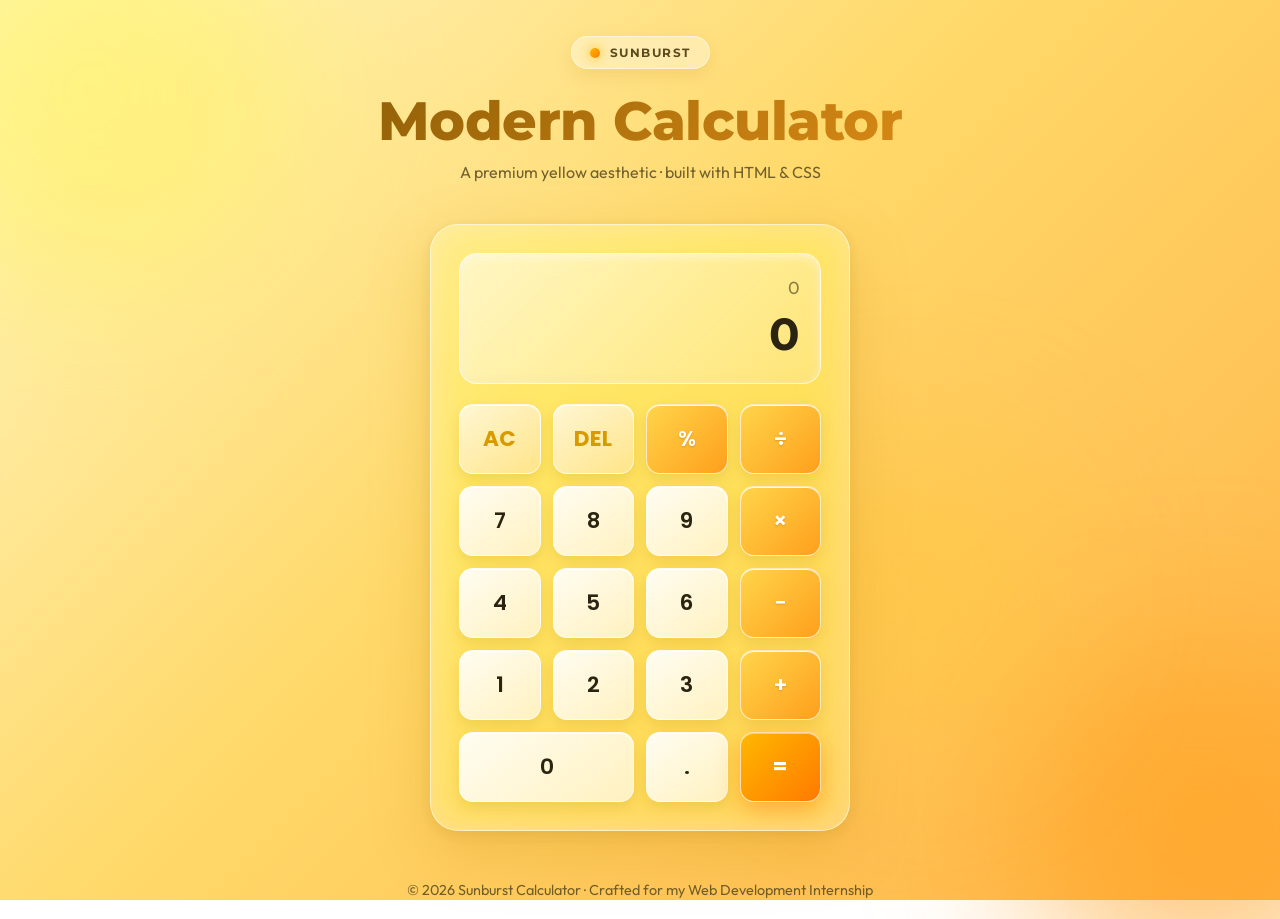
<file: calculator/index.html>
<!DOCTYPE html>
<!--
  Modern Yellow Calculator
  Author: Internship Project
  Description: A premium, responsive calculator built with HTML5, CSS3,
  and a minimal amount of JavaScript for the calculation logic.
-->
<html lang="en">
  <head>
    <meta charset="UTF-8" />
    <meta name="viewport" content="width=device-width, initial-scale=1.0" />
    <title>Sunburst Calculator | Modern Yellow Aesthetic</title>

    <!-- Google Fonts: Poppins, Outfit, Montserrat -->
    <link rel="preconnect" href="https://fonts.googleapis.com" />
    <link rel="preconnect" href="https://fonts.gstatic.com" crossorigin />
    <link
      href="https://fonts.googleapis.com/css2?family=Montserrat:wght@600;700;800&family=Outfit:wght@400;500;600;700&family=Poppins:wght@300;400;500;600;700&display=swap"
      rel="stylesheet"
    />

    <!-- Our stylesheet -->
    <link rel="stylesheet" href="style.css" />
  </head>
  <body>
    <!-- Animated yellow gradient background blobs -->
    <div class="bg-blob blob-1"></div>
    <div class="bg-blob blob-2"></div>
    <div class="bg-blob blob-3"></div>

    <!-- ============ HEADER ============ -->
    <header class="site-header">
      <div class="logo">
        <span class="logo-dot"></span>
        <span class="logo-text">Sunburst</span>
      </div>
      <h1 class="header-title">Modern Calculator</h1>
      <p class="header-subtitle">A premium yellow aesthetic · built with HTML &amp; CSS</p>
    </header>

    <!-- ============ MAIN: CALCULATOR ============ -->
    <main class="main">
      <section class="calculator" aria-label="Calculator">
        <!-- Display area -->
        <div class="display">
          <div class="display-expression" id="expression">0</div>
          <div class="display-result" id="result">0</div>
        </div>

        <!-- Button grid (CSS Grid layout) -->
        <div class="buttons">
          <button class="btn btn-action" data-action="clear">AC</button>
          <button class="btn btn-action" data-action="delete">DEL</button>
          <button class="btn btn-operator" data-value="%">%</button>
          <button class="btn btn-operator" data-value="/">÷</button>

          <button class="btn" data-value="7">7</button>
          <button class="btn" data-value="8">8</button>
          <button class="btn" data-value="9">9</button>
          <button class="btn btn-operator" data-value="*">×</button>

          <button class="btn" data-value="4">4</button>
          <button class="btn" data-value="5">5</button>
          <button class="btn" data-value="6">6</button>
          <button class="btn btn-operator" data-value="-">−</button>

          <button class="btn" data-value="1">1</button>
          <button class="btn" data-value="2">2</button>
          <button class="btn" data-value="3">3</button>
          <button class="btn btn-operator" data-value="+">+</button>

          <button class="btn btn-zero" data-value="0">0</button>
          <button class="btn" data-value=".">.</button>
          <button class="btn btn-equals" data-action="equals">=</button>
        </div>
      </section>
    </main>

    <!-- ============ FOOTER ============ -->
    <footer class="site-footer">
      <p>&copy; <span id="year"></span> Sunburst Calculator · Crafted for my Web Development Internship</p>
    </footer>

    <!-- Minimal JS for calculator logic -->
    <script src="script.js"></script>
  </body>
</html>
</file>
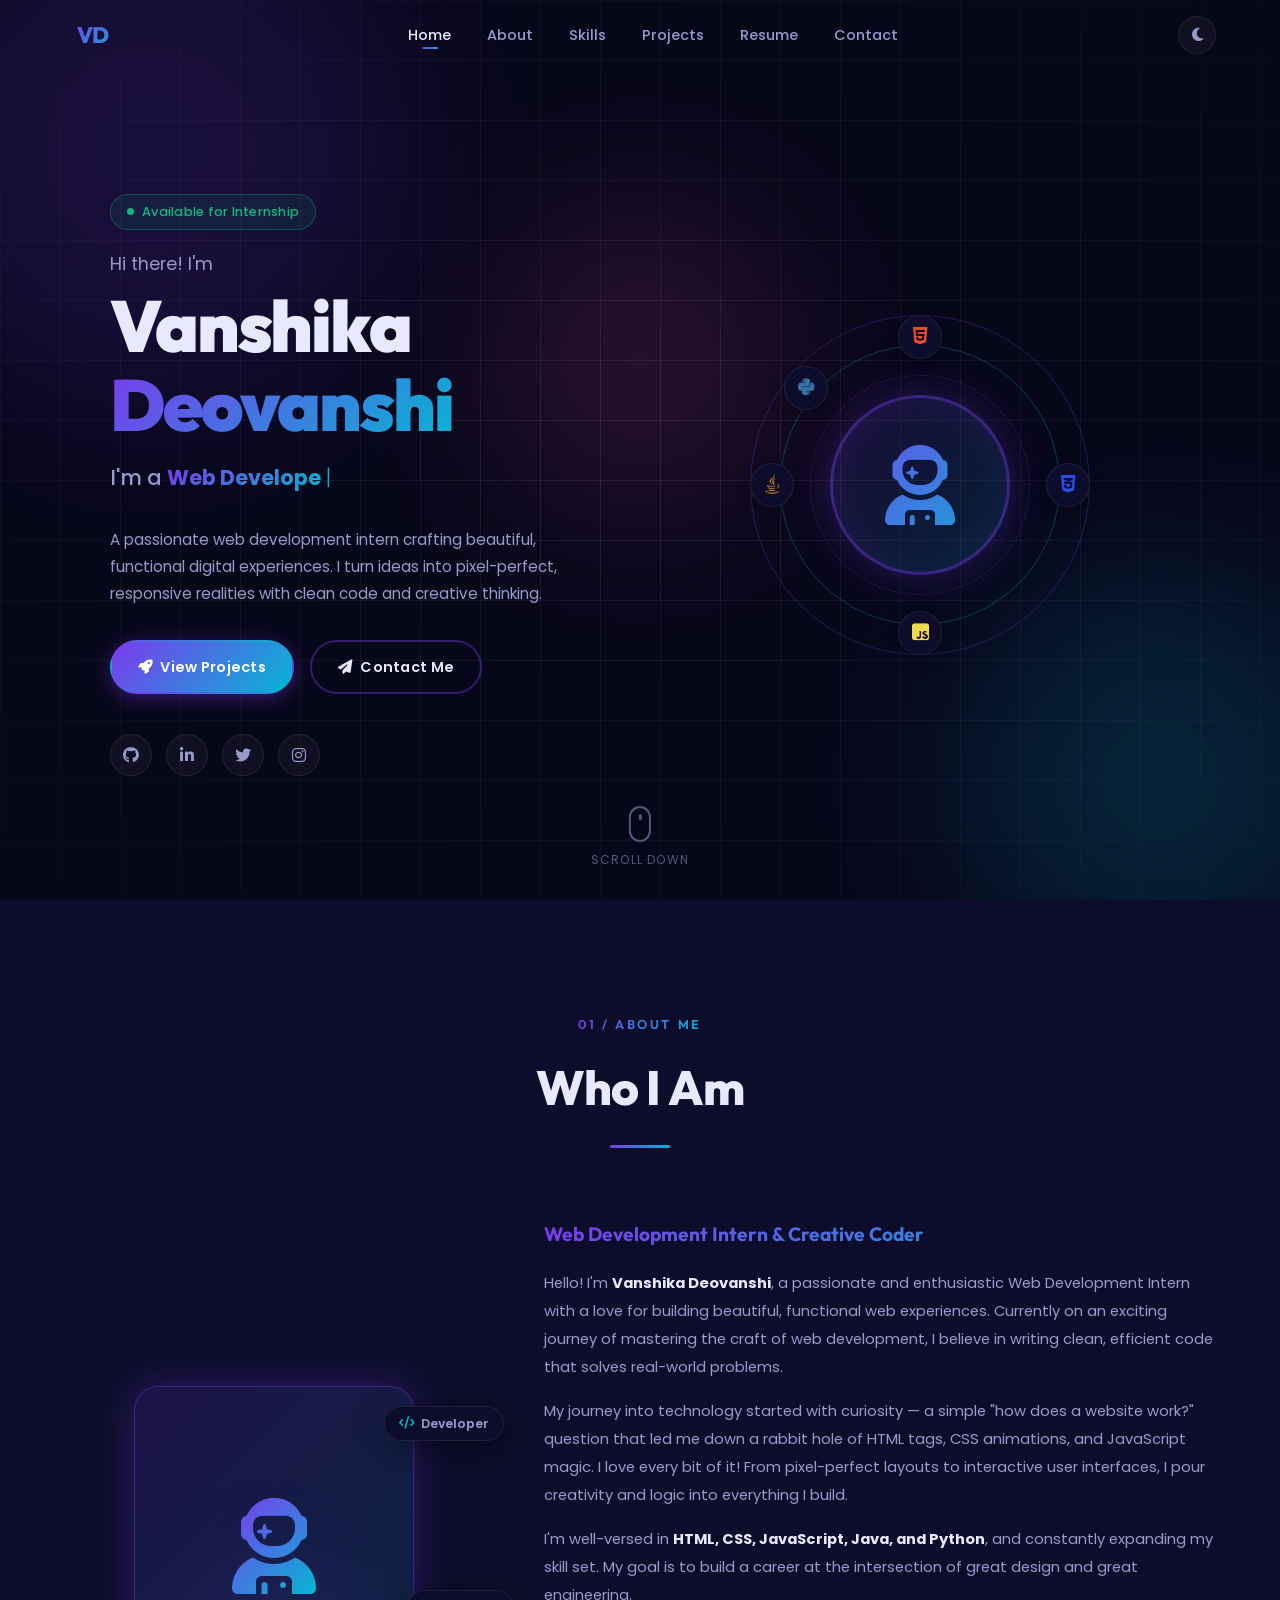
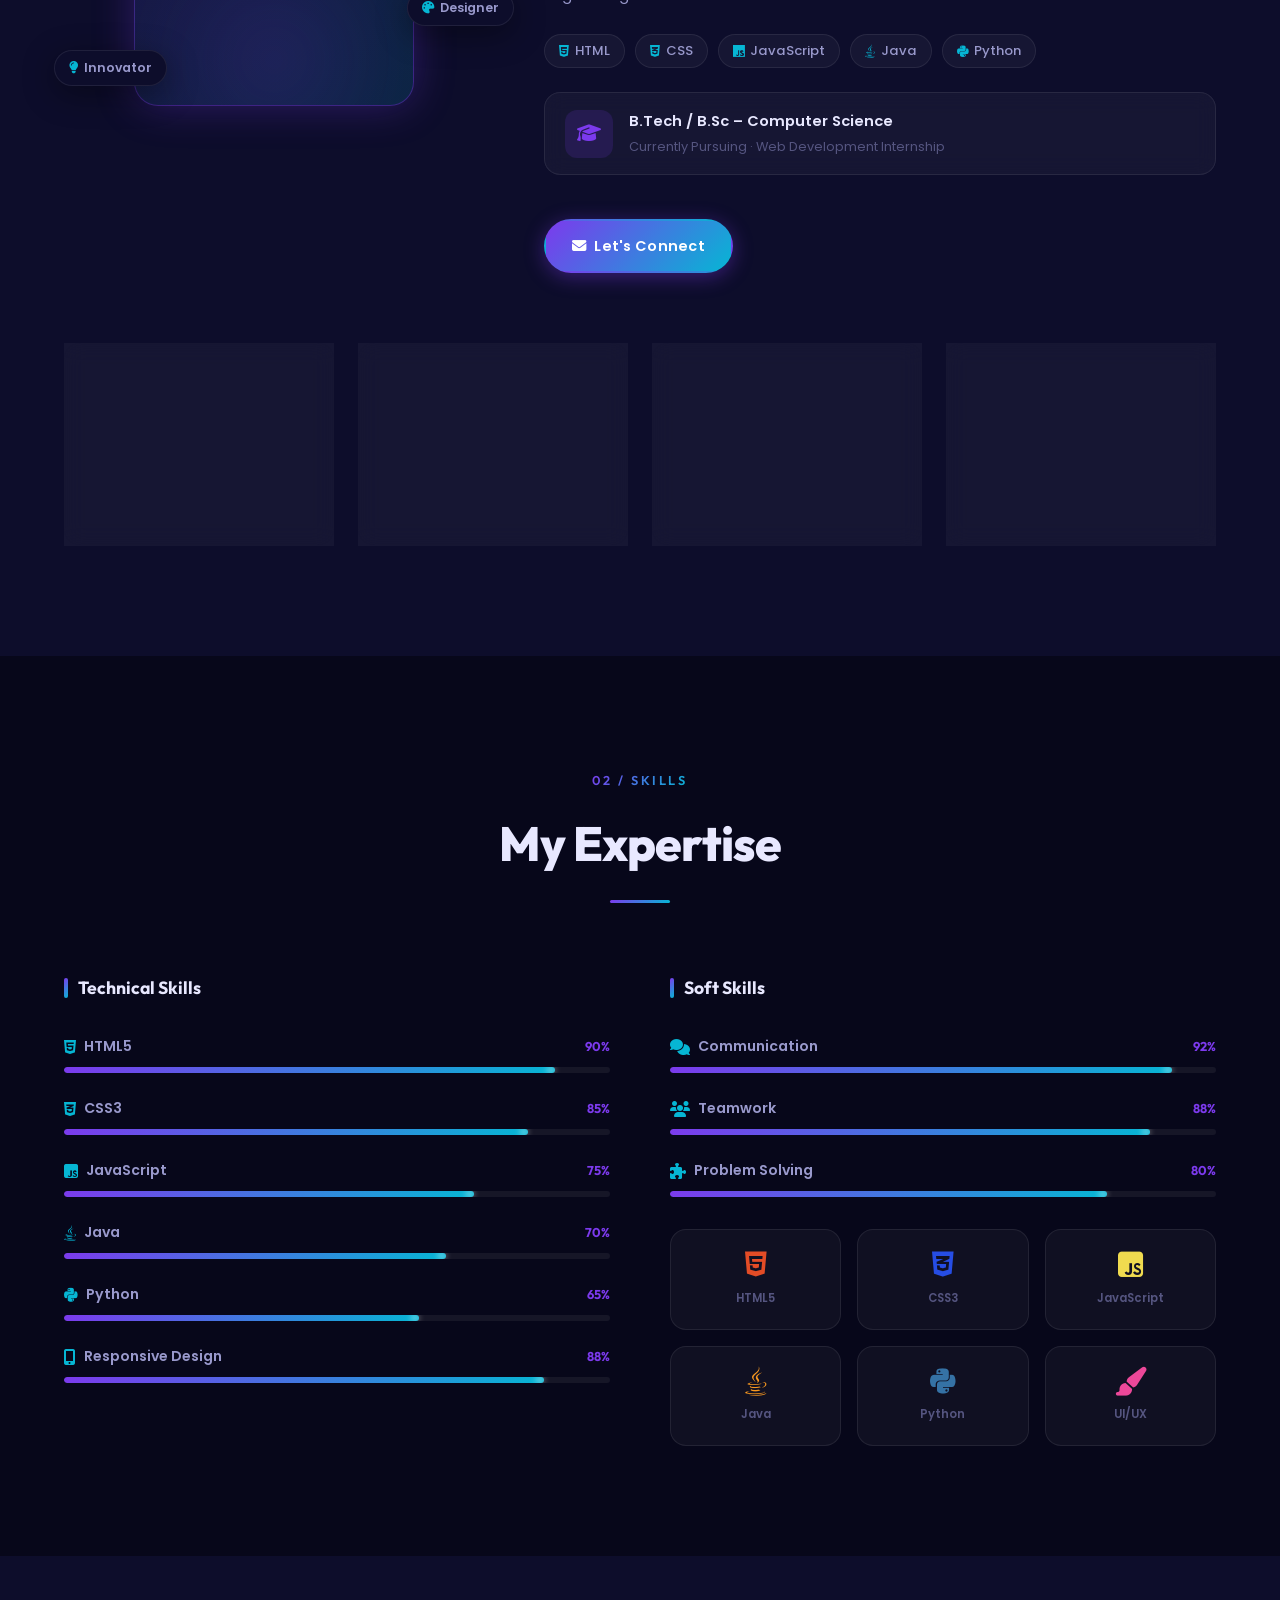
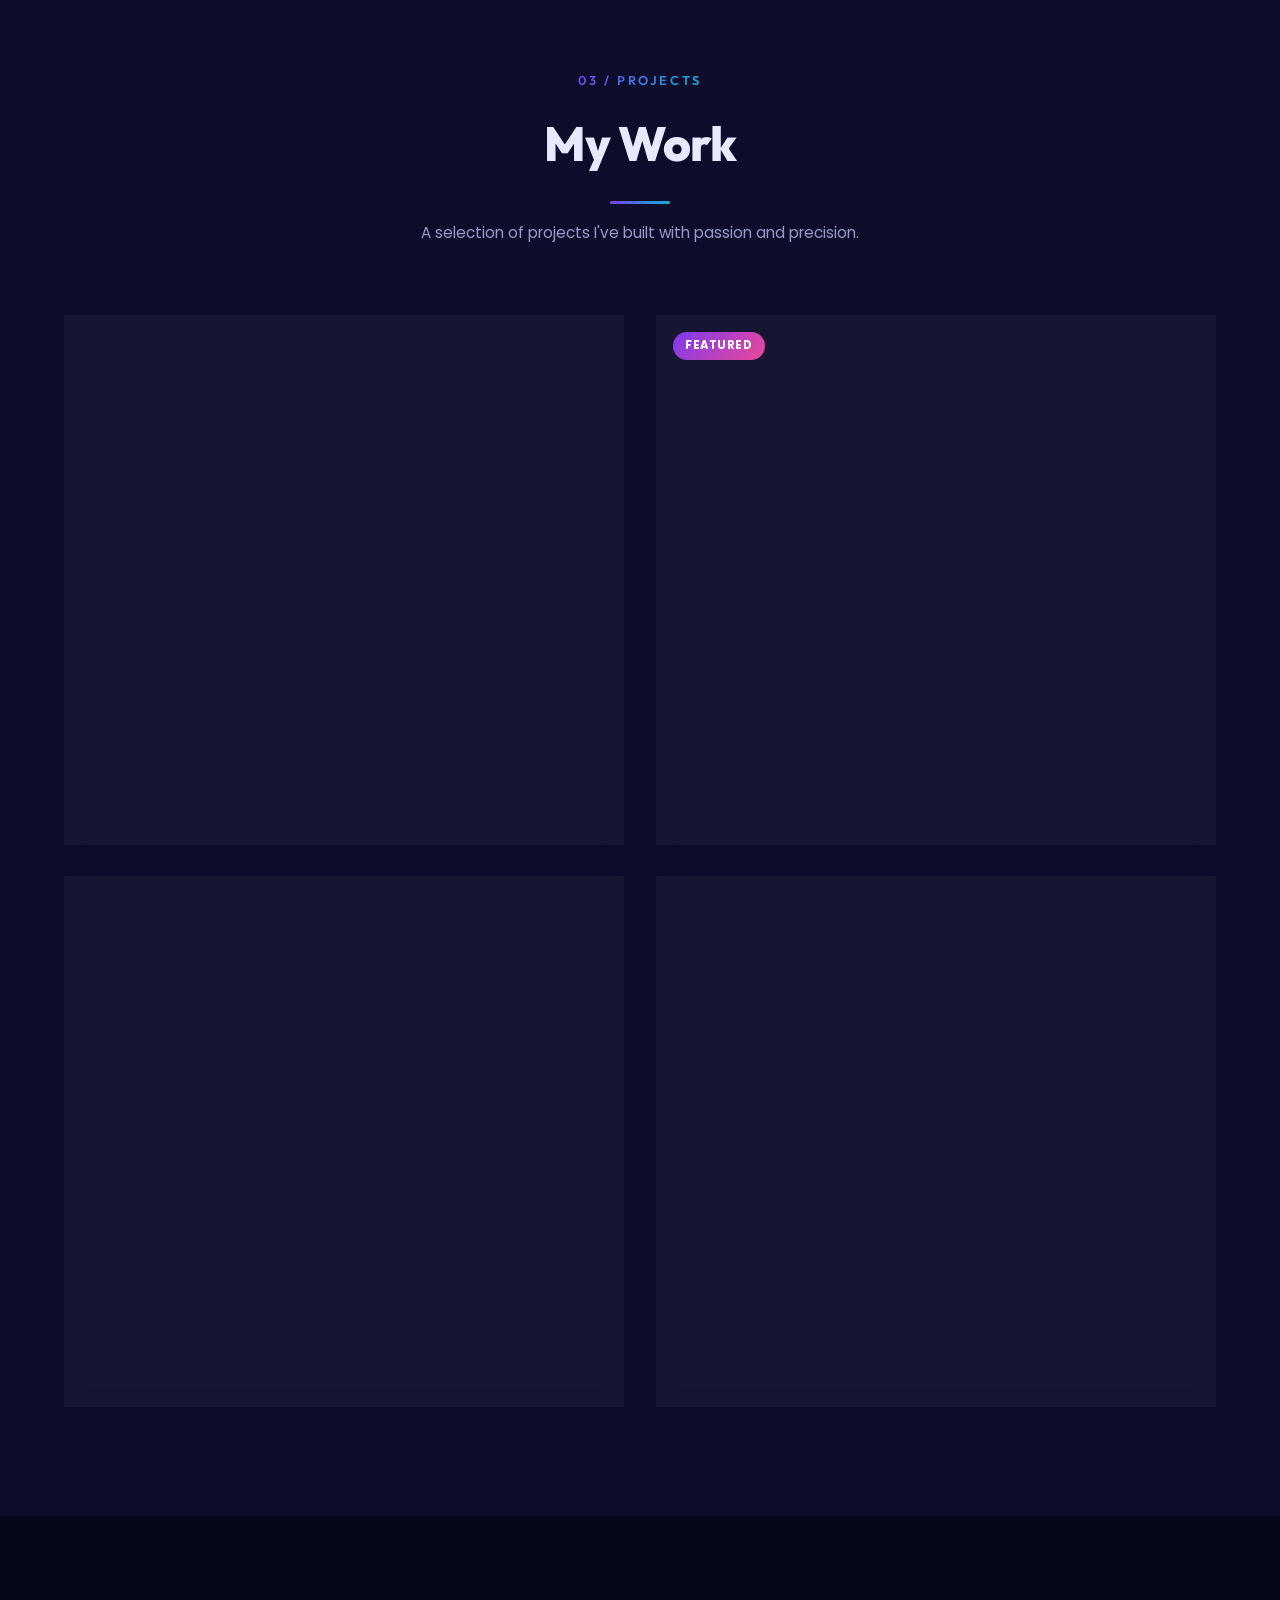
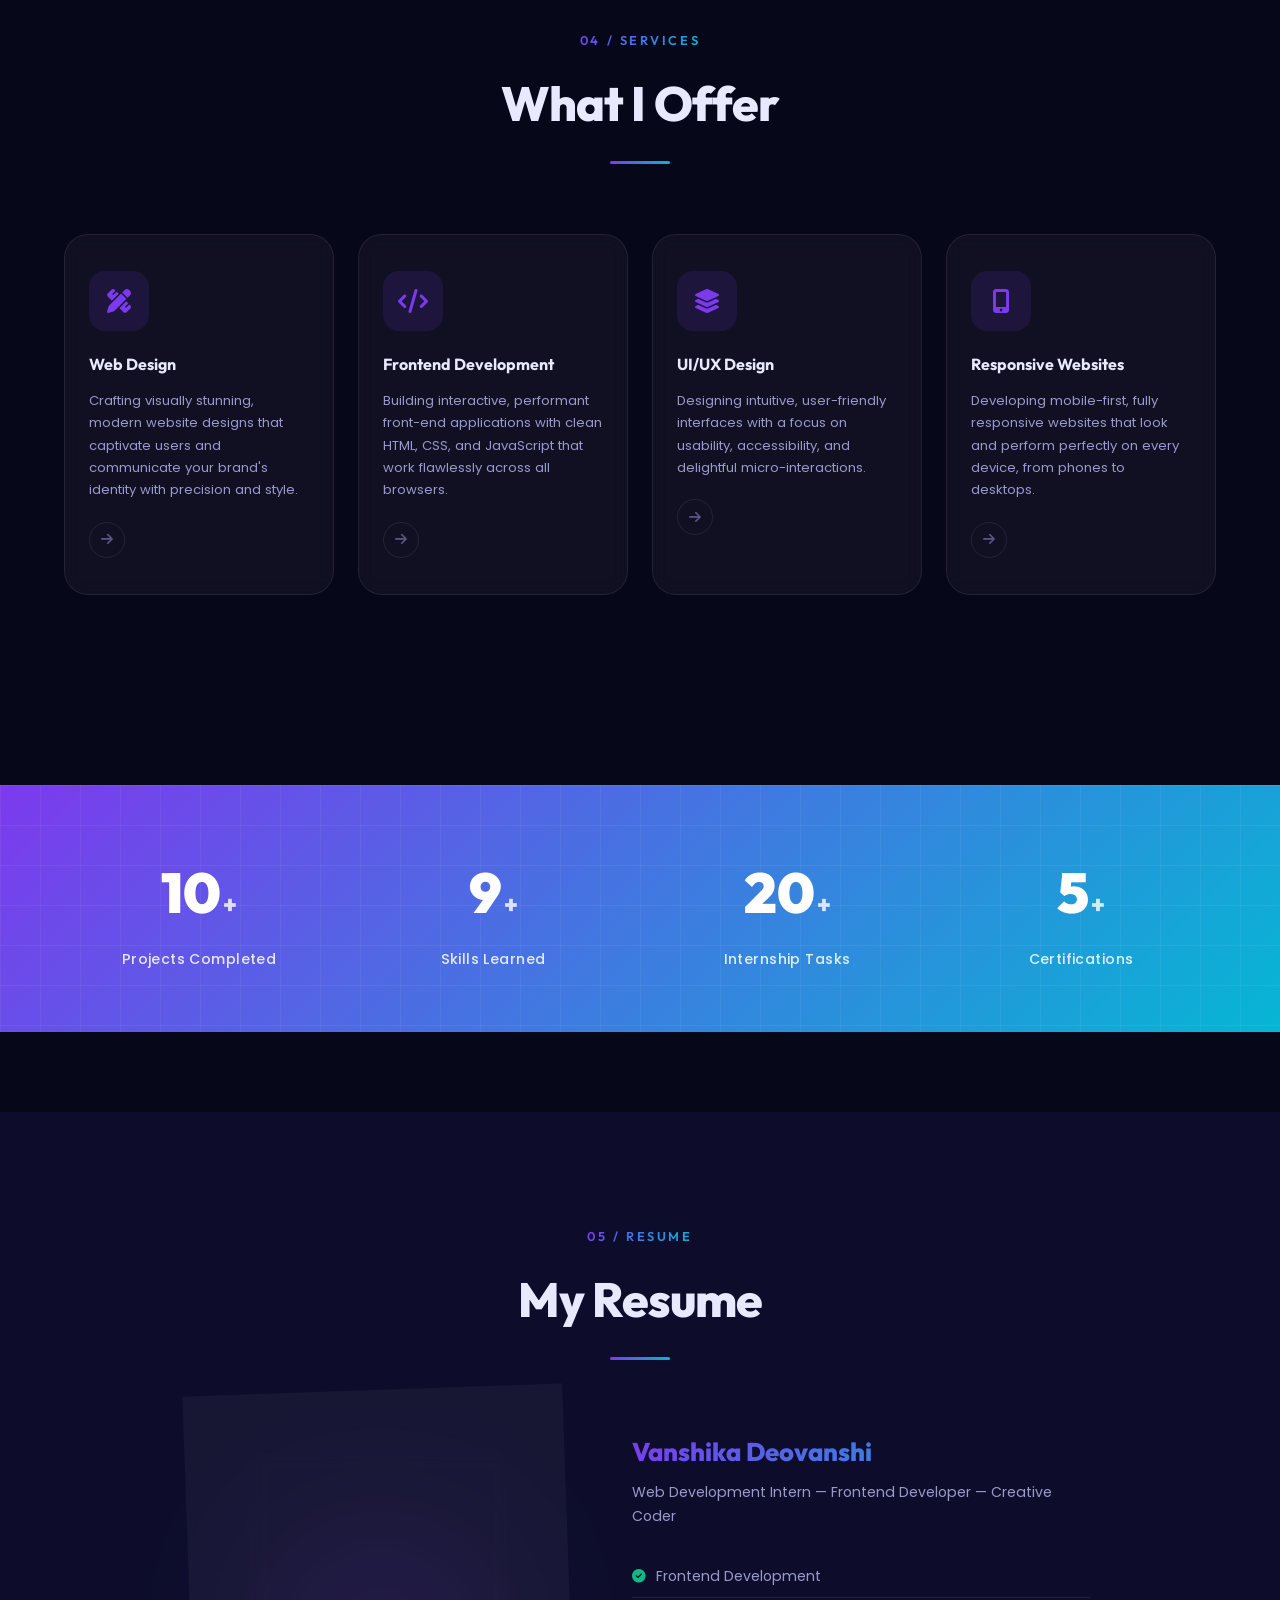
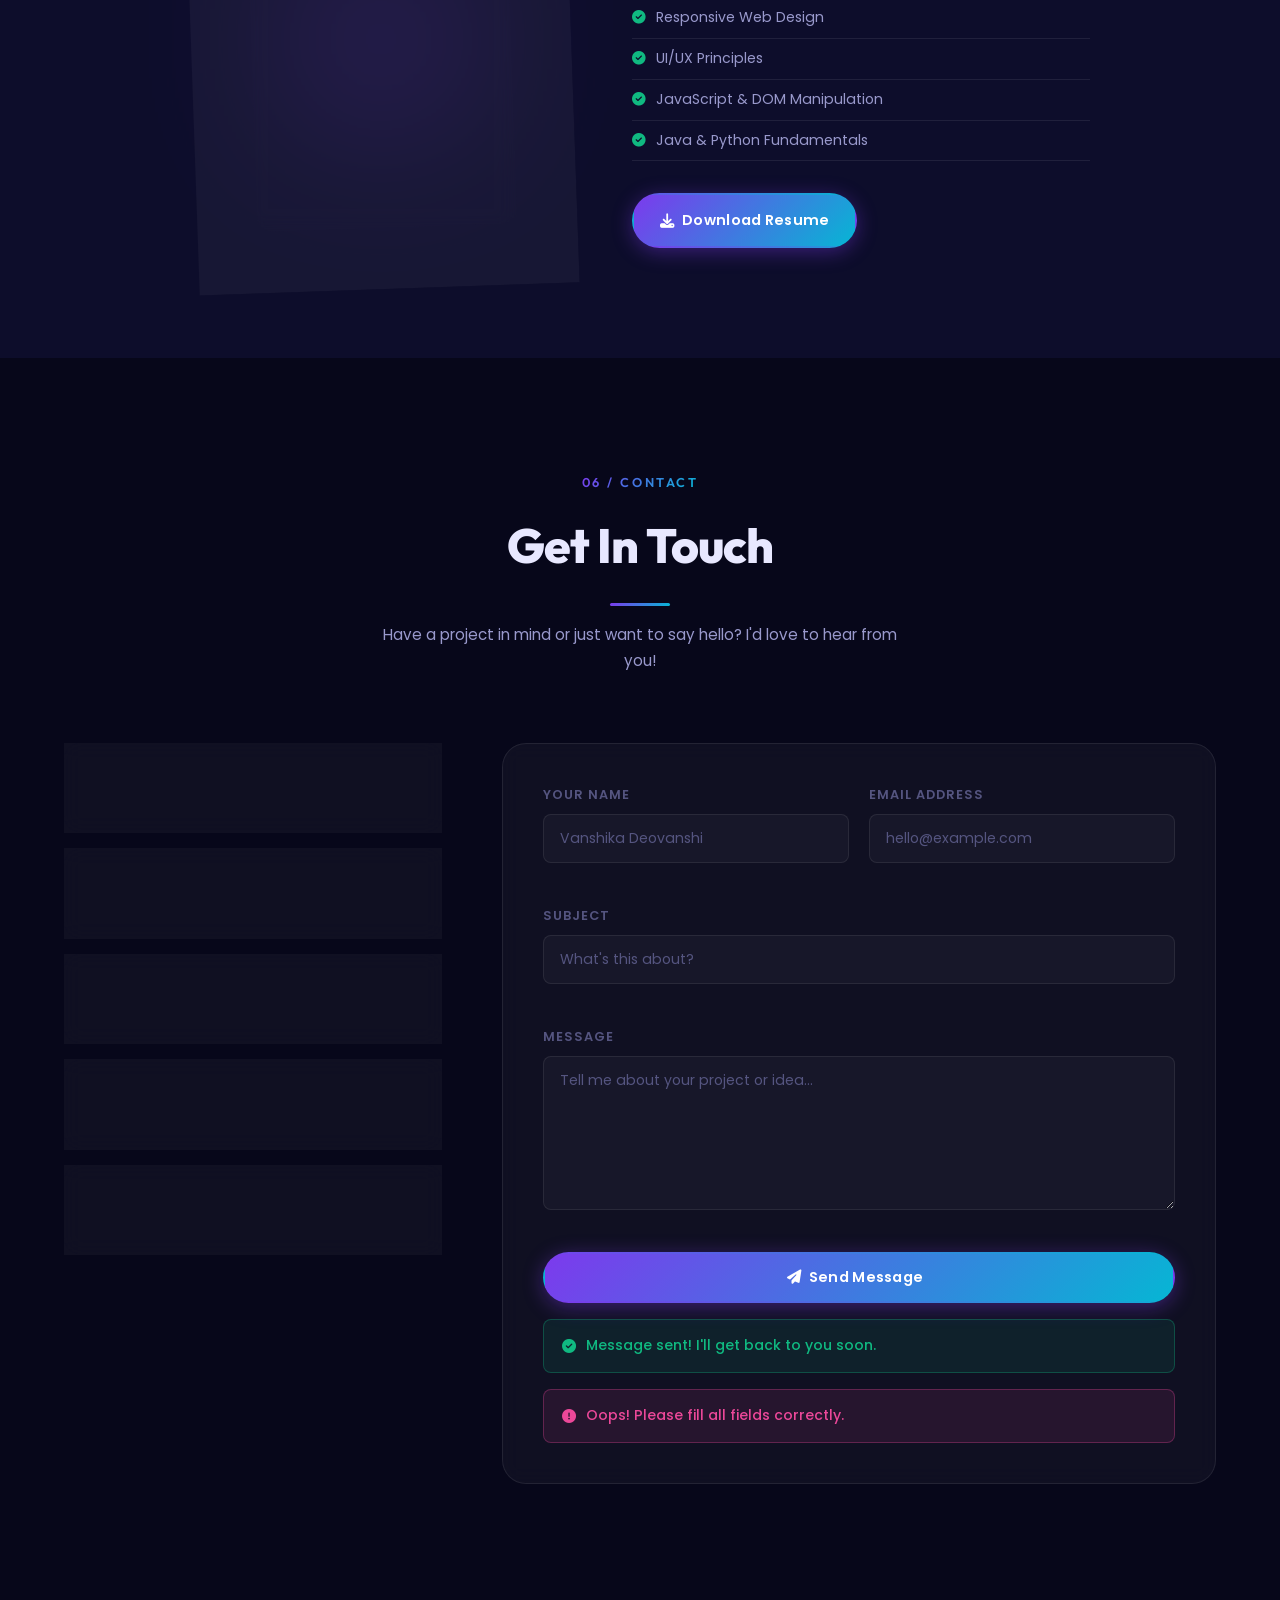
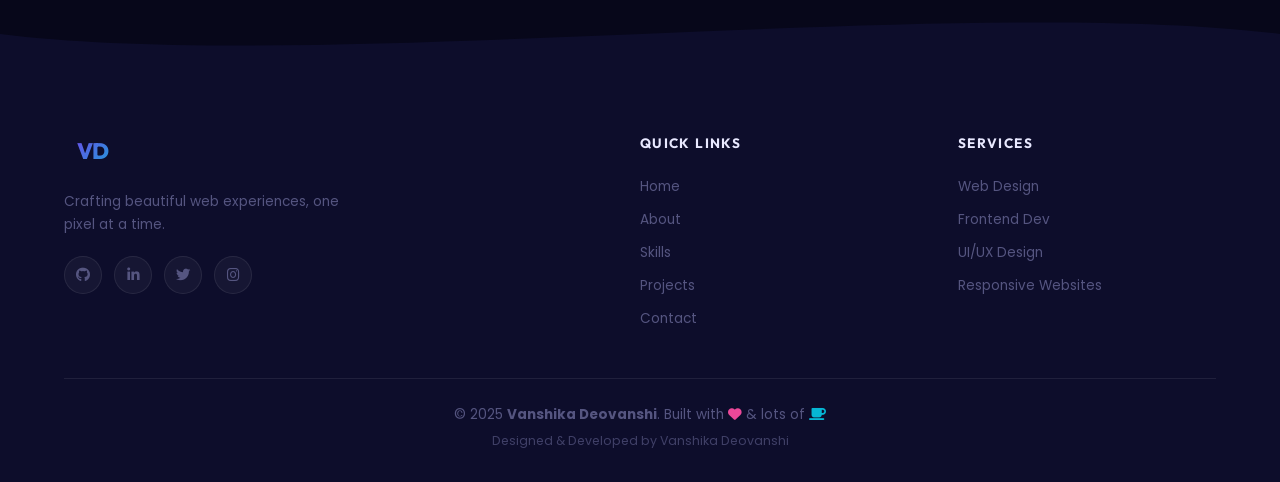
<file: PORTFOLIO/index.html>
<!DOCTYPE html>
<html lang="en" data-theme="dark">
<head>
  <meta charset="UTF-8" />
  <meta name="viewport" content="width=device-width, initial-scale=1.0" />
  <meta name="description" content="Vanshika Deovanshi – Web Development Intern | Frontend Developer | Creative Coder" />
  <title>Vanshika Deovanshi | Portfolio</title>

  <!-- Google Fonts -->
  <link rel="preconnect" href="https://fonts.googleapis.com" />
  <link rel="preconnect" href="https://fonts.gstatic.com" crossorigin />
  <link href="https://fonts.googleapis.com/css2?family=Outfit:wght@300;400;500;600;700;800;900&family=Poppins:wght@300;400;500;600;700&family=Montserrat:wght@700;800;900&display=swap" rel="stylesheet" />

  <!-- Font Awesome -->
  <link rel="stylesheet" href="https://cdnjs.cloudflare.com/ajax/libs/font-awesome/6.5.1/css/all.min.css" />

  <!-- Main Stylesheet -->
  <link rel="stylesheet" href="style.css" />
</head>
<body>

  <!-- ════════════════════════════════
       LOADING SCREEN
  ════════════════════════════════ -->
  <div id="loader" class="loader">
    <div class="loader-content">
      <div class="loader-ring"></div>
      <div class="loader-ring"></div>
      <div class="loader-ring"></div>
      <span class="loader-text">VD</span>
    </div>
    <p class="loader-subtitle">Loading Portfolio...</p>
  </div>

  <!-- ════════════════════════════════
       SCROLL PROGRESS BAR
  ════════════════════════════════ -->
  <div id="scroll-progress" class="scroll-progress"></div>

  <!-- ════════════════════════════════
       NAVBAR
  ════════════════════════════════ -->
  <nav id="navbar" class="navbar">
    <div class="nav-container">
      <!-- Logo -->
      <a href="#home" class="nav-logo">
        <span class="logo-bracket">&lt;</span>VD<span class="logo-bracket">/&gt;</span>
      </a>

      <!-- Desktop Nav Links -->
      <ul class="nav-links" id="nav-links">
        <li><a href="#home"     class="nav-link active">Home</a></li>
        <li><a href="#about"    class="nav-link">About</a></li>
        <li><a href="#skills"   class="nav-link">Skills</a></li>
        <li><a href="#projects" class="nav-link">Projects</a></li>
        <li><a href="#resume"   class="nav-link">Resume</a></li>
        <li><a href="#contact"  class="nav-link">Contact</a></li>
      </ul>

      <!-- Right Controls -->
      <div class="nav-controls">
        <!-- Dark / Light Toggle -->
        <button id="theme-toggle" class="theme-toggle" aria-label="Toggle theme">
          <i class="fas fa-moon" id="theme-icon"></i>
        </button>

        <!-- Hamburger -->
        <button class="hamburger" id="hamburger" aria-label="Toggle menu">
          <span></span><span></span><span></span>
        </button>
      </div>
    </div>
  </nav>

  <!-- ════════════════════════════════
       HERO SECTION
  ════════════════════════════════ -->
  <section id="home" class="hero">
    <!-- Animated background blobs -->
    <div class="hero-bg">
      <div class="blob blob-1"></div>
      <div class="blob blob-2"></div>
      <div class="blob blob-3"></div>
      <!-- Grid lines -->
      <div class="grid-overlay"></div>
    </div>

    <!-- Floating particles container -->
    <div class="particles" id="particles"></div>

    <div class="hero-container">
      <!-- Left: Text Content -->
      <div class="hero-content" data-reveal="left">
        <div class="hero-badge">
          <span class="badge-dot"></span>
          Available for Internship
        </div>

        <p class="hero-greeting">Hi there! I'm</p>
        <h1 class="hero-name">Vanshika<br /><span class="hero-surname">Deovanshi</span></h1>

        <div class="hero-role">
          <span class="role-prefix">I'm a </span>
          <span class="typed-text" id="typed-text"></span>
          <span class="typed-cursor">|</span>
        </div>

        <p class="hero-description">
          A passionate web development intern crafting beautiful, functional digital experiences.
          I turn ideas into pixel-perfect, responsive realities with clean code and creative thinking.
        </p>

        <div class="hero-buttons">
          <a href="#projects" class="btn btn-primary">
            <i class="fas fa-rocket"></i> View Projects
          </a>
          <a href="#contact" class="btn btn-outline">
            <i class="fas fa-paper-plane"></i> Contact Me
          </a>
        </div>

        <!-- Social Icons -->
        <div class="hero-socials">
          <a href="#" class="social-link" aria-label="GitHub">
            <i class="fab fa-github"></i>
          </a>
          <a href="#" class="social-link" aria-label="LinkedIn">
            <i class="fab fa-linkedin-in"></i>
          </a>
          <a href="#" class="social-link" aria-label="Twitter">
            <i class="fab fa-twitter"></i>
          </a>
          <a href="#" class="social-link" aria-label="Instagram">
            <i class="fab fa-instagram"></i>
          </a>
        </div>
      </div>

      <!-- Right: Hero Illustration -->
      <div class="hero-visual" data-reveal="right">
        <div class="hero-avatar-wrapper">
          <div class="avatar-ring ring-1"></div>
          <div class="avatar-ring ring-2"></div>
          <div class="avatar-ring ring-3"></div>
          <div class="avatar-img">
            <!-- Profile image placeholder -->
            <div class="avatar-placeholder">
              <i class="fas fa-user-astronaut"></i>
            </div>
          </div>
          <!-- Orbiting tech badges -->
          <div class="orbit-item orbit-item-1"><i class="fab fa-html5"></i></div>
          <div class="orbit-item orbit-item-2"><i class="fab fa-css3-alt"></i></div>
          <div class="orbit-item orbit-item-3"><i class="fab fa-js-square"></i></div>
          <div class="orbit-item orbit-item-4"><i class="fab fa-java"></i></div>
          <div class="orbit-item orbit-item-5"><i class="fab fa-python"></i></div>
        </div>
      </div>
    </div>

    <!-- Scroll Indicator -->
    <a href="#about" class="scroll-indicator" aria-label="Scroll down">
      <div class="scroll-mouse">
        <div class="scroll-wheel"></div>
      </div>
      <span>Scroll Down</span>
    </a>
  </section>

  <!-- ════════════════════════════════
       ABOUT SECTION
  ════════════════════════════════ -->
  <section id="about" class="about section">
    <div class="container">
      <div class="section-header" data-reveal="up">
        <span class="section-tag">01 / About Me</span>
        <h2 class="section-title">Who I Am</h2>
        <div class="section-line"></div>
      </div>

      <div class="about-grid">
        <!-- Left: Image card -->
        <div class="about-image-col" data-reveal="left">
          <div class="about-img-card">
            <div class="about-img-placeholder">
              <i class="fas fa-user-astronaut"></i>
              <div class="img-glow"></div>
            </div>
            <div class="about-tag about-tag-1">
              <i class="fas fa-code"></i> Developer
            </div>
            <div class="about-tag about-tag-2">
              <i class="fas fa-palette"></i> Designer
            </div>
            <div class="about-tag about-tag-3">
              <i class="fas fa-lightbulb"></i> Innovator
            </div>
          </div>
        </div>

        <!-- Right: Text Content -->
        <div class="about-content" data-reveal="right">
          <h3 class="about-subtitle">Web Development Intern & Creative Coder</h3>
          <p class="about-text">
            Hello! I'm <strong>Vanshika Deovanshi</strong>, a passionate and enthusiastic
            Web Development Intern with a love for building beautiful, functional web experiences.
            Currently on an exciting journey of mastering the craft of web development, I believe
            in writing clean, efficient code that solves real-world problems.
          </p>
          <p class="about-text">
            My journey into technology started with curiosity — a simple "how does a website work?"
            question that led me down a rabbit hole of HTML tags, CSS animations, and JavaScript
            magic. I love every bit of it! From pixel-perfect layouts to interactive user interfaces,
            I pour creativity and logic into everything I build.
          </p>
          <p class="about-text">
            I'm well-versed in <strong>HTML, CSS, JavaScript, Java, and Python</strong>, and
            constantly expanding my skill set. My goal is to build a career at the intersection
            of great design and great engineering.
          </p>

          <!-- Interests -->
          <div class="about-interests">
            <span class="interest-tag"><i class="fab fa-html5"></i> HTML</span>
            <span class="interest-tag"><i class="fab fa-css3-alt"></i> CSS</span>
            <span class="interest-tag"><i class="fab fa-js"></i> JavaScript</span>
            <span class="interest-tag"><i class="fab fa-java"></i> Java</span>
            <span class="interest-tag"><i class="fab fa-python"></i> Python</span>
          </div>

          <!-- Education -->
          <div class="education-card">
            <div class="edu-icon"><i class="fas fa-graduation-cap"></i></div>
            <div class="edu-info">
              <h4>B.Tech / B.Sc – Computer Science</h4>
              <p>Currently Pursuing · Web Development Internship</p>
            </div>
          </div>

          <a href="#contact" class="btn btn-primary mt-20">
            <i class="fas fa-envelope"></i> Let's Connect
          </a>
        </div>
      </div>

      <!-- Hobby Cards -->
      <div class="hobbies-grid" data-reveal="up">
        <div class="hobby-card">
          <div class="hobby-icon"><i class="fas fa-laptop-code"></i></div>
          <h4>Coding</h4>
          <p>Building projects and solving problems daily</p>
        </div>
        <div class="hobby-card">
          <div class="hobby-icon"><i class="fas fa-book-reader"></i></div>
          <h4>Learning</h4>
          <p>Always exploring new technologies & frameworks</p>
        </div>
        <div class="hobby-card">
          <div class="hobby-icon"><i class="fas fa-paint-brush"></i></div>
          <h4>Designing</h4>
          <p>Creating beautiful UI/UX experiences</p>
        </div>
        <div class="hobby-card">
          <div class="hobby-icon"><i class="fas fa-music"></i></div>
          <h4>Music</h4>
          <p>Listening to music while coding — the perfect combo</p>
        </div>
      </div>
    </div>
  </section>

  <!-- ════════════════════════════════
       SKILLS SECTION
  ════════════════════════════════ -->
  <section id="skills" class="skills section">
    <div class="container">
      <div class="section-header" data-reveal="up">
        <span class="section-tag">02 / Skills</span>
        <h2 class="section-title">My Expertise</h2>
        <div class="section-line"></div>
      </div>

      <!-- Technical Skills with Progress Bars -->
      <div class="skills-wrapper">
        <div class="skills-col" data-reveal="left">
          <h3 class="skills-col-title">Technical Skills</h3>

          <div class="skill-item">
            <div class="skill-info">
              <span class="skill-name"><i class="fab fa-html5"></i> HTML5</span>
              <span class="skill-pct">90%</span>
            </div>
            <div class="skill-bar"><div class="skill-fill" data-width="90"></div></div>
          </div>

          <div class="skill-item">
            <div class="skill-info">
              <span class="skill-name"><i class="fab fa-css3-alt"></i> CSS3</span>
              <span class="skill-pct">85%</span>
            </div>
            <div class="skill-bar"><div class="skill-fill" data-width="85"></div></div>
          </div>

          <div class="skill-item">
            <div class="skill-info">
              <span class="skill-name"><i class="fab fa-js-square"></i> JavaScript</span>
              <span class="skill-pct">75%</span>
            </div>
            <div class="skill-bar"><div class="skill-fill" data-width="75"></div></div>
          </div>

          <div class="skill-item">
            <div class="skill-info">
              <span class="skill-name"><i class="fab fa-java"></i> Java</span>
              <span class="skill-pct">70%</span>
            </div>
            <div class="skill-bar"><div class="skill-fill" data-width="70"></div></div>
          </div>

          <div class="skill-item">
            <div class="skill-info">
              <span class="skill-name"><i class="fab fa-python"></i> Python</span>
              <span class="skill-pct">65%</span>
            </div>
            <div class="skill-bar"><div class="skill-fill" data-width="65"></div></div>
          </div>

          <div class="skill-item">
            <div class="skill-info">
              <span class="skill-name"><i class="fas fa-mobile-alt"></i> Responsive Design</span>
              <span class="skill-pct">88%</span>
            </div>
            <div class="skill-bar"><div class="skill-fill" data-width="88"></div></div>
          </div>
        </div>

        <div class="skills-col" data-reveal="right">
          <h3 class="skills-col-title">Soft Skills</h3>

          <div class="skill-item">
            <div class="skill-info">
              <span class="skill-name"><i class="fas fa-comments"></i> Communication</span>
              <span class="skill-pct">92%</span>
            </div>
            <div class="skill-bar"><div class="skill-fill" data-width="92"></div></div>
          </div>

          <div class="skill-item">
            <div class="skill-info">
              <span class="skill-name"><i class="fas fa-users"></i> Teamwork</span>
              <span class="skill-pct">88%</span>
            </div>
            <div class="skill-bar"><div class="skill-fill" data-width="88"></div></div>
          </div>

          <div class="skill-item">
            <div class="skill-info">
              <span class="skill-name"><i class="fas fa-puzzle-piece"></i> Problem Solving</span>
              <span class="skill-pct">80%</span>
            </div>
            <div class="skill-bar"><div class="skill-fill" data-width="80"></div></div>
          </div>

          <!-- Skill Card Icons -->
          <div class="skill-cards-grid">
            <div class="skill-icon-card">
              <i class="fab fa-html5"></i><span>HTML5</span>
            </div>
            <div class="skill-icon-card">
              <i class="fab fa-css3-alt"></i><span>CSS3</span>
            </div>
            <div class="skill-icon-card">
              <i class="fab fa-js-square"></i><span>JavaScript</span>
            </div>
            <div class="skill-icon-card">
              <i class="fab fa-java"></i><span>Java</span>
            </div>
            <div class="skill-icon-card">
              <i class="fab fa-python"></i><span>Python</span>
            </div>
            <div class="skill-icon-card">
              <i class="fas fa-paint-brush"></i><span>UI/UX</span>
            </div>
          </div>
        </div>
      </div>
    </div>
  </section>

  <!-- ════════════════════════════════
       PROJECTS SECTION
  ════════════════════════════════ -->
  <section id="projects" class="projects section">
    <div class="container">
      <div class="section-header" data-reveal="up">
        <span class="section-tag">03 / Projects</span>
        <h2 class="section-title">My Work</h2>
        <div class="section-line"></div>
        <p class="section-desc">A selection of projects I've built with passion and precision.</p>
      </div>

      <div class="projects-grid">

        <!-- Project 1 -->
        <div class="project-card" data-reveal="up" data-delay="0">
          <div class="project-img">
            <div class="project-img-placeholder">
              <i class="fas fa-user-circle"></i>
            </div>
            <div class="project-overlay">
              <div class="project-links">
                <a href="#" class="project-btn" aria-label="GitHub"><i class="fab fa-github"></i></a>
                <a href="#" class="project-btn" aria-label="Live Demo"><i class="fas fa-external-link-alt"></i></a>
              </div>
            </div>
          </div>
          <div class="project-info">
            <div class="project-number">01</div>
            <h3 class="project-title">Portfolio Website</h3>
            <p class="project-desc">
              A personal portfolio website designed from scratch to showcase my skills, projects,
              and web development journey. Features modern UI, glassmorphism cards, scroll animations,
              a dark/light mode toggle, and a fully responsive layout.
            </p>
            <div class="project-tech">
              <span>HTML5</span>
              <span>CSS3</span>
              <span>JavaScript</span>
              <span>Responsive</span>
            </div>
            <div class="project-actions">
              <a href="#" class="btn btn-sm btn-outline"><i class="fab fa-github"></i> GitHub</a>
              <a href="#" class="btn btn-sm btn-primary"><i class="fas fa-external-link-alt"></i> Live Demo</a>
            </div>
          </div>
        </div>

        <!-- Project 2 -->
        <div class="project-card project-featured" data-reveal="up" data-delay="100">
          <div class="project-badge">Featured</div>
          <div class="project-img">
            <div class="project-img-placeholder">
              <i class="fas fa-robot"></i>
            </div>
            <div class="project-overlay">
              <div class="project-links">
                <a href="#" class="project-btn"><i class="fab fa-github"></i></a>
                <a href="#" class="project-btn"><i class="fas fa-external-link-alt"></i></a>
              </div>
            </div>
          </div>
          <div class="project-info">
            <div class="project-number">02</div>
            <h3 class="project-title">AI SOS Web App <span class="project-name-accent">(Astra)</span></h3>
            <p class="project-desc">
              Astra is an intelligent AI-powered emergency SOS web application that provides
              real-time safety assistance, location-based alerts, and AI-driven responses during
              critical situations. Built for quick accessibility and reliability.
            </p>
            <div class="project-tech">
              <span>HTML5</span>
              <span>CSS3</span>
              <span>JavaScript</span>
              <span>AI API</span>
              <span>Geolocation</span>
            </div>
            <div class="project-actions">
              <a href="#" class="btn btn-sm btn-outline"><i class="fab fa-github"></i> GitHub</a>
              <a href="#" class="btn btn-sm btn-primary"><i class="fas fa-external-link-alt"></i> Live Demo</a>
            </div>
          </div>
        </div>

        <!-- Project 3 -->
        <div class="project-card" data-reveal="up" data-delay="200">
          <div class="project-img">
            <div class="project-img-placeholder">
              <i class="fas fa-cloud-sun"></i>
            </div>
            <div class="project-overlay">
              <div class="project-links">
                <a href="#" class="project-btn"><i class="fab fa-github"></i></a>
                <a href="#" class="project-btn"><i class="fas fa-external-link-alt"></i></a>
              </div>
            </div>
          </div>
          <div class="project-info">
            <div class="project-number">03</div>
            <h3 class="project-title">Weather App</h3>
            <p class="project-desc">
              A dynamic weather application that fetches live weather data using the OpenWeatherMap API.
              Users can search by city to get current temperature, humidity, wind speed, and
              condition icons, with a beautifully animated UI.
            </p>
            <div class="project-tech">
              <span>HTML5</span>
              <span>CSS3</span>
              <span>JavaScript</span>
              <span>API</span>
            </div>
            <div class="project-actions">
              <a href="#" class="btn btn-sm btn-outline"><i class="fab fa-github"></i> GitHub</a>
              <a href="#" class="btn btn-sm btn-primary"><i class="fas fa-external-link-alt"></i> Live Demo</a>
            </div>
          </div>
        </div>

        <!-- Project 4 -->
        <div class="project-card" data-reveal="up" data-delay="300">
          <div class="project-img">
            <div class="project-img-placeholder">
              <i class="fas fa-calculator"></i>
            </div>
            <div class="project-overlay">
              <div class="project-links">
                <a href="#" class="project-btn"><i class="fab fa-github"></i></a>
                <a href="#" class="project-btn"><i class="fas fa-external-link-alt"></i></a>
              </div>
            </div>
          </div>
          <div class="project-info">
            <div class="project-number">04</div>
            <h3 class="project-title">Calculator App</h3>
            <p class="project-desc">
              A sleek, fully functional calculator web application with a glassmorphism design.
              Supports all basic arithmetic operations, keyboard input, memory functions, and
              smooth button animations with a clear history panel.
            </p>
            <div class="project-tech">
              <span>HTML5</span>
              <span>CSS3</span>
              <span>JavaScript</span>
              <span>DOM</span>
            </div>
            <div class="project-actions">
              <a href="#" class="btn btn-sm btn-outline"><i class="fab fa-github"></i> GitHub</a>
              <a href="#" class="btn btn-sm btn-primary"><i class="fas fa-external-link-alt"></i> Live Demo</a>
            </div>
          </div>
        </div>

      </div><!-- /.projects-grid -->
    </div>
  </section>

  <!-- ════════════════════════════════
       SERVICES SECTION
  ════════════════════════════════ -->
  <section id="services" class="services section">
    <div class="container">
      <div class="section-header" data-reveal="up">
        <span class="section-tag">04 / Services</span>
        <h2 class="section-title">What I Offer</h2>
        <div class="section-line"></div>
      </div>

      <div class="services-grid">
        <div class="service-card" data-reveal="up" data-delay="0">
          <div class="service-icon-wrap">
            <i class="fas fa-pencil-ruler"></i>
          </div>
          <h3>Web Design</h3>
          <p>Crafting visually stunning, modern website designs that captivate users and communicate your brand's identity with precision and style.</p>
          <div class="service-arrow"><i class="fas fa-arrow-right"></i></div>
        </div>

        <div class="service-card" data-reveal="up" data-delay="100">
          <div class="service-icon-wrap">
            <i class="fas fa-code"></i>
          </div>
          <h3>Frontend Development</h3>
          <p>Building interactive, performant front-end applications with clean HTML, CSS, and JavaScript that work flawlessly across all browsers.</p>
          <div class="service-arrow"><i class="fas fa-arrow-right"></i></div>
        </div>

        <div class="service-card" data-reveal="up" data-delay="200">
          <div class="service-icon-wrap">
            <i class="fas fa-layer-group"></i>
          </div>
          <h3>UI/UX Design</h3>
          <p>Designing intuitive, user-friendly interfaces with a focus on usability, accessibility, and delightful micro-interactions.</p>
          <div class="service-arrow"><i class="fas fa-arrow-right"></i></div>
        </div>

        <div class="service-card" data-reveal="up" data-delay="300">
          <div class="service-icon-wrap">
            <i class="fas fa-mobile-alt"></i>
          </div>
          <h3>Responsive Websites</h3>
          <p>Developing mobile-first, fully responsive websites that look and perform perfectly on every device, from phones to desktops.</p>
          <div class="service-arrow"><i class="fas fa-arrow-right"></i></div>
        </div>
      </div>
    </div>
  </section>

  <!-- ════════════════════════════════
       ACHIEVEMENTS SECTION
  ════════════════════════════════ -->
  <section id="achievements" class="achievements section">
    <div class="achievements-inner">
      <div class="container">
        <div class="achievements-grid">
          <div class="achievement-item" data-reveal="up" data-delay="0">
            <div class="achievement-number">
              <span class="counter" data-target="10">0</span><span class="counter-suffix">+</span>
            </div>
            <p class="achievement-label">Projects Completed</p>
          </div>
          <div class="achievement-item" data-reveal="up" data-delay="100">
            <div class="achievement-number">
              <span class="counter" data-target="9">0</span><span class="counter-suffix">+</span>
            </div>
            <p class="achievement-label">Skills Learned</p>
          </div>
          <div class="achievement-item" data-reveal="up" data-delay="200">
            <div class="achievement-number">
              <span class="counter" data-target="20">0</span><span class="counter-suffix">+</span>
            </div>
            <p class="achievement-label">Internship Tasks</p>
          </div>
          <div class="achievement-item" data-reveal="up" data-delay="300">
            <div class="achievement-number">
              <span class="counter" data-target="5">0</span><span class="counter-suffix">+</span>
            </div>
            <p class="achievement-label">Certifications</p>
          </div>
        </div>
      </div>
    </div>
  </section>

  <!-- ════════════════════════════════
       RESUME SECTION
  ════════════════════════════════ -->
  <section id="resume" class="resume section">
    <div class="container">
      <div class="section-header" data-reveal="up">
        <span class="section-tag">05 / Resume</span>
        <h2 class="section-title">My Resume</h2>
        <div class="section-line"></div>
      </div>

      <div class="resume-wrapper" data-reveal="up">
        <div class="resume-card">
          <div class="resume-preview">
            <div class="resume-page">
              <div class="resume-page-header">
                <div class="rp-name">Vanshika Deovanshi</div>
                <div class="rp-role">Web Development Intern</div>
                <div class="rp-line"></div>
              </div>
              <div class="resume-page-body">
                <div class="rp-section">
                  <div class="rp-section-title">Skills</div>
                  <div class="rp-tags">
                    <span>HTML5</span><span>CSS3</span><span>JavaScript</span>
                    <span>Java</span><span>Python</span><span>Responsive</span>
                  </div>
                </div>
                <div class="rp-section">
                  <div class="rp-section-title">Experience</div>
                  <div class="rp-item">Web Development Internship</div>
                </div>
                <div class="rp-section">
                  <div class="rp-section-title">Projects</div>
                  <div class="rp-item">Portfolio · Astra AI SOS · Weather App · Calculator</div>
                </div>
              </div>
            </div>
            <div class="resume-glow"></div>
          </div>

          <div class="resume-info">
            <h3>Vanshika Deovanshi</h3>
            <p>Web Development Intern — Frontend Developer — Creative Coder</p>
            <ul class="resume-highlights">
              <li><i class="fas fa-check-circle"></i> Frontend Development</li>
              <li><i class="fas fa-check-circle"></i> Responsive Web Design</li>
              <li><i class="fas fa-check-circle"></i> UI/UX Principles</li>
              <li><i class="fas fa-check-circle"></i> JavaScript &amp; DOM Manipulation</li>
              <li><i class="fas fa-check-circle"></i> Java &amp; Python Fundamentals</li>
            </ul>
            <a href="#" class="btn btn-primary resume-btn" download>
              <i class="fas fa-download"></i> Download Resume
            </a>
          </div>
        </div>
      </div>
    </div>
  </section>

  <!-- ════════════════════════════════
       CONTACT SECTION
  ════════════════════════════════ -->
  <section id="contact" class="contact section">
    <div class="container">
      <div class="section-header" data-reveal="up">
        <span class="section-tag">06 / Contact</span>
        <h2 class="section-title">Get In Touch</h2>
        <div class="section-line"></div>
        <p class="section-desc">Have a project in mind or just want to say hello? I'd love to hear from you!</p>
      </div>

      <div class="contact-grid">
        <!-- Left: Info Cards -->
        <div class="contact-info" data-reveal="left">
          <div class="contact-card">
            <div class="contact-icon"><i class="fas fa-envelope"></i></div>
            <div class="contact-details">
              <h4>Email</h4>
              <a href="mailto:vanshika@example.com">vanshika@example.com</a>
            </div>
          </div>
          <div class="contact-card">
            <div class="contact-icon"><i class="fas fa-phone-alt"></i></div>
            <div class="contact-details">
              <h4>Phone</h4>
              <a href="tel:+910000000000">+91 00000 00000</a>
            </div>
          </div>
          <div class="contact-card">
            <div class="contact-icon"><i class="fab fa-linkedin-in"></i></div>
            <div class="contact-details">
              <h4>LinkedIn</h4>
              <a href="#">linkedin.com/in/vanshika</a>
            </div>
          </div>
          <div class="contact-card">
            <div class="contact-icon"><i class="fab fa-github"></i></div>
            <div class="contact-details">
              <h4>GitHub</h4>
              <a href="#">github.com/vanshika</a>
            </div>
          </div>
          <div class="contact-card">
            <div class="contact-icon"><i class="fas fa-map-marker-alt"></i></div>
            <div class="contact-details">
              <h4>Location</h4>
              <span>India 🇮🇳</span>
            </div>
          </div>
        </div>

        <!-- Right: Contact Form -->
        <div class="contact-form-wrap" data-reveal="right">
          <form id="contact-form" class="contact-form" novalidate>
            <div class="form-row">
              <div class="form-group">
                <label for="name">Your Name</label>
                <input type="text" id="name" name="name" placeholder="Vanshika Deovanshi" required />
                <span class="form-error" id="name-error"></span>
              </div>
              <div class="form-group">
                <label for="email">Email Address</label>
                <input type="email" id="email" name="email" placeholder="hello@example.com" required />
                <span class="form-error" id="email-error"></span>
              </div>
            </div>
            <div class="form-group">
              <label for="subject">Subject</label>
              <input type="text" id="subject" name="subject" placeholder="What's this about?" required />
              <span class="form-error" id="subject-error"></span>
            </div>
            <div class="form-group">
              <label for="message">Message</label>
              <textarea id="message" name="message" rows="6" placeholder="Tell me about your project or idea..." required></textarea>
              <span class="form-error" id="message-error"></span>
            </div>
            <button type="submit" class="btn btn-primary btn-full">
              <i class="fas fa-paper-plane"></i> Send Message
              <span class="btn-ripple"></span>
            </button>
            <!-- Success / Error Toast -->
            <div id="form-success" class="form-toast form-toast-success" hidden>
              <i class="fas fa-check-circle"></i> Message sent! I'll get back to you soon.
            </div>
            <div id="form-error-msg" class="form-toast form-toast-error" hidden>
              <i class="fas fa-exclamation-circle"></i> Oops! Please fill all fields correctly.
            </div>
          </form>
        </div>
      </div>
    </div>
  </section>

  <!-- ════════════════════════════════
       FOOTER
  ════════════════════════════════ -->
  <footer class="footer">
    <!-- Wave SVG -->
    <div class="footer-wave">
      <svg xmlns="http://www.w3.org/2000/svg" viewBox="0 0 1440 80" preserveAspectRatio="none">
        <path fill="var(--bg-primary)" d="M0,40 C360,80 1080,0 1440,40 L1440,0 L0,0 Z" />
      </svg>
    </div>

    <div class="footer-inner">
      <div class="container">
        <div class="footer-grid">
          <div class="footer-brand">
            <a href="#home" class="nav-logo footer-logo">
              <span class="logo-bracket">&lt;</span>VD<span class="logo-bracket">/&gt;</span>
            </a>
            <p>Crafting beautiful web experiences, one pixel at a time.</p>
            <div class="footer-socials">
              <a href="#" aria-label="GitHub"><i class="fab fa-github"></i></a>
              <a href="#" aria-label="LinkedIn"><i class="fab fa-linkedin-in"></i></a>
              <a href="#" aria-label="Twitter"><i class="fab fa-twitter"></i></a>
              <a href="#" aria-label="Instagram"><i class="fab fa-instagram"></i></a>
            </div>
          </div>

          <div class="footer-links-col">
            <h4>Quick Links</h4>
            <ul>
              <li><a href="#home">Home</a></li>
              <li><a href="#about">About</a></li>
              <li><a href="#skills">Skills</a></li>
              <li><a href="#projects">Projects</a></li>
              <li><a href="#contact">Contact</a></li>
            </ul>
          </div>

          <div class="footer-links-col">
            <h4>Services</h4>
            <ul>
              <li><a href="#services">Web Design</a></li>
              <li><a href="#services">Frontend Dev</a></li>
              <li><a href="#services">UI/UX Design</a></li>
              <li><a href="#services">Responsive Websites</a></li>
            </ul>
          </div>
        </div>

        <div class="footer-bottom">
          <p>© 2025 <strong>Vanshika Deovanshi</strong>. Built with <i class="fas fa-heart" style="color:var(--accent-pink)"></i> & lots of <i class="fas fa-coffee" style="color:var(--accent-cyan)"></i></p>
          <p class="footer-sub">Designed &amp; Developed by Vanshika Deovanshi</p>
        </div>
      </div>
    </div>

    <!-- Back to Top -->
    <button id="back-to-top" class="back-to-top" aria-label="Back to top">
      <i class="fas fa-chevron-up"></i>
    </button>
  </footer>

  <!-- Main Script -->
  <script src="script.js"></script>
</body>
</html>
</file>
<file: calculator/style.css>
/* ============================================================
   Sunburst Calculator — style.css
   Premium yellow aesthetic. Glassmorphism + soft glow + animations.
   ============================================================ */

/* ---------- CSS Variables (easy customization) ---------- */
:root {
  --pastel-yellow:    #fff6c2;
  --lemon-yellow:     #fff35c;
  --golden-yellow:    #ffc83d;
  --sunflower-yellow: #ffb700;
  --amber-yellow:     #ff9f1c;
  --mustard-yellow:   #d99a00;
  --cream-white:      #fffaf0;
  --soft-beige:       #f6efd9;
  --ink:              #2a2410;
  --ink-soft:         #5a4b1f;

  --glass-bg:    rgba(255, 255, 255, 0.35);
  --glass-brd:   rgba(255, 255, 255, 0.55);
  --glass-shadow: 0 20px 60px rgba(200, 140, 0, 0.25),
                  0 4px 14px rgba(120, 80, 0, 0.12);

  --grad-bg: linear-gradient(135deg, #fff6c2 0%, #ffd96a 45%, #ffb347 100%);
  --grad-primary: linear-gradient(135deg, #ffd54a, #ff9f1c);
  --grad-equals:  linear-gradient(135deg, #ffb700, #ff7a00);

  --radius-lg: 28px;
  --radius-md: 18px;
  --radius-sm: 14px;

  --transition: 0.25s cubic-bezier(0.4, 0, 0.2, 1);
}

/* ---------- Reset ---------- */
* { margin: 0; padding: 0; box-sizing: border-box; }

html, body { height: 100%; }

body {
  font-family: "Poppins", "Outfit", "Montserrat", sans-serif;
  color: var(--ink);
  background: var(--grad-bg);
  background-attachment: fixed;
  min-height: 100vh;
  display: flex;
  flex-direction: column;
  overflow-x: hidden;
  position: relative;
}

/* ---------- Animated background blobs ---------- */
.bg-blob {
  position: fixed;
  border-radius: 50%;
  filter: blur(80px);
  opacity: 0.55;
  z-index: 0;
  pointer-events: none;
  animation: float 14s ease-in-out infinite;
}
.blob-1 {
  width: 420px; height: 420px;
  background: var(--lemon-yellow);
  top: -120px; left: -120px;
}
.blob-2 {
  width: 360px; height: 360px;
  background: var(--amber-yellow);
  bottom: -100px; right: -100px;
  animation-delay: -5s;
}
.blob-3 {
  width: 280px; height: 280px;
  background: var(--golden-yellow);
  top: 50%; left: 60%;
  animation-delay: -9s;
}
@keyframes float {
  0%, 100% { transform: translate(0, 0) scale(1); }
  50%      { transform: translate(30px, -40px) scale(1.08); }
}

/* ---------- Header ---------- */
.site-header {
  position: relative;
  z-index: 2;
  text-align: center;
  padding: 36px 20px 12px;
  animation: fadeDown 0.8s ease both;
}
.logo {
  display: inline-flex;
  align-items: center;
  gap: 10px;
  padding: 8px 18px;
  border-radius: 999px;
  background: var(--glass-bg);
  backdrop-filter: blur(14px);
  -webkit-backdrop-filter: blur(14px);
  border: 1px solid var(--glass-brd);
  font-family: "Montserrat", sans-serif;
  font-weight: 700;
  letter-spacing: 1.5px;
  text-transform: uppercase;
  font-size: 12px;
  color: var(--ink-soft);
  box-shadow: 0 6px 18px rgba(180, 120, 0, 0.15);
}
.logo-dot {
  width: 10px; height: 10px;
  border-radius: 50%;
  background: var(--grad-equals);
  box-shadow: 0 0 12px var(--sunflower-yellow);
}
.header-title {
  margin-top: 18px;
  font-family: "Montserrat", sans-serif;
  font-weight: 800;
  font-size: clamp(2rem, 5vw, 3.4rem);
  letter-spacing: -0.5px;
  background: linear-gradient(135deg, #6b4a00, #ff9f1c);
  -webkit-background-clip: text;
          background-clip: text;
  color: transparent;
}
.header-subtitle {
  margin-top: 8px;
  font-family: "Outfit", sans-serif;
  font-weight: 400;
  font-size: 1rem;
  color: var(--ink-soft);
  opacity: 0.85;
}

/* ---------- Main ---------- */
.main {
  position: relative;
  z-index: 2;
  flex: 1;
  display: flex;
  align-items: center;
  justify-content: center;
  padding: 30px 20px;
}

/* ---------- Calculator card (Glassmorphism) ---------- */
.calculator {
  width: 100%;
  max-width: 400px;
  padding: 24px;
  border-radius: var(--radius-lg);
  background: var(--glass-bg);
  backdrop-filter: blur(22px) saturate(180%);
  -webkit-backdrop-filter: blur(22px) saturate(180%);
  border: 1px solid var(--glass-brd);
  box-shadow: var(--glass-shadow);
  animation: popIn 0.7s cubic-bezier(0.22, 1.2, 0.36, 1) both;
}
@keyframes popIn {
  0%   { opacity: 0; transform: translateY(30px) scale(0.95); }
  100% { opacity: 1; transform: translateY(0)    scale(1);    }
}
@keyframes fadeDown {
  0%   { opacity: 0; transform: translateY(-20px); }
  100% { opacity: 1; transform: translateY(0);     }
}

/* ---------- Display ---------- */
.display {
  background: linear-gradient(135deg, rgba(255,255,255,0.55), rgba(255,235,160,0.4));
  border: 1px solid rgba(255,255,255,0.6);
  border-radius: var(--radius-md);
  padding: 22px 20px;
  margin-bottom: 20px;
  min-height: 130px;
  text-align: right;
  box-shadow: inset 0 2px 8px rgba(255,255,255,0.6),
              inset 0 -2px 8px rgba(180,120,0,0.08);
  overflow: hidden;
}
.display-expression {
  font-family: "Outfit", sans-serif;
  font-weight: 400;
  font-size: 1.1rem;
  color: var(--ink-soft);
  opacity: 0.7;
  min-height: 1.4em;
  word-wrap: break-word;
  overflow-wrap: anywhere;
}
.display-result {
  font-family: "Montserrat", sans-serif;
  font-weight: 700;
  font-size: clamp(2rem, 7vw, 2.8rem);
  color: var(--ink);
  margin-top: 6px;
  word-wrap: break-word;
  overflow-wrap: anywhere;
  transition: transform var(--transition);
}
.display-result.flash { transform: scale(1.06); }

/* ---------- Buttons grid ---------- */
.buttons {
  display: grid;
  grid-template-columns: repeat(4, 1fr);
  gap: 12px;
}
.btn {
  position: relative;
  font-family: "Poppins", sans-serif;
  font-weight: 600;
  font-size: 1.25rem;
  color: var(--ink);
  height: 64px;
  border: 1px solid rgba(255,255,255,0.7);
  border-radius: var(--radius-sm);
  cursor: pointer;
  background: linear-gradient(145deg, #fffdf2, #fff1bf);
  box-shadow: 0 6px 14px rgba(180, 130, 0, 0.18),
              inset 0 1px 0 rgba(255,255,255,0.9);
  transition: transform var(--transition),
              box-shadow var(--transition),
              background var(--transition);
  user-select: none;
}
.btn:hover {
  transform: translateY(-2px);
  box-shadow: 0 10px 22px rgba(220, 150, 0, 0.28),
              0 0 0 3px rgba(255, 200, 60, 0.25);
}
.btn:active {
  transform: translateY(1px) scale(0.97);
  box-shadow: 0 4px 10px rgba(180, 120, 0, 0.18);
}

/* Operator buttons */
.btn-operator {
  background: var(--grad-primary);
  color: #fff;
  text-shadow: 0 1px 2px rgba(120, 70, 0, 0.25);
}
.btn-operator:hover {
  filter: brightness(1.05);
  box-shadow: 0 10px 24px rgba(255, 159, 28, 0.45),
              0 0 0 3px rgba(255, 183, 0, 0.3);
}

/* AC / DEL */
.btn-action {
  background: linear-gradient(145deg, #fff7d4, #ffe488);
  color: var(--mustard-yellow);
  font-weight: 700;
  letter-spacing: 0.5px;
}

/* Equals (spans two rows) */
.btn-equals {
  background: var(--grad-equals);
  color: #fff;
  font-size: 1.6rem;
  font-weight: 700;
  grid-row: span 1;
  box-shadow: 0 8px 22px rgba(255, 122, 0, 0.45),
              inset 0 1px 0 rgba(255,255,255,0.4);
}
.btn-equals:hover {
  filter: brightness(1.08);
  box-shadow: 0 12px 28px rgba(255, 122, 0, 0.55),
              0 0 0 3px rgba(255, 159, 28, 0.35);
}

/* Zero spans two columns */
.btn-zero { grid-column: span 2; }

/* ---------- Footer ---------- */
.site-footer {
  position: relative;
  z-index: 2;
  text-align: center;
  padding: 20px;
  font-family: "Outfit", sans-serif;
  font-size: 0.9rem;
  color: var(--ink-soft);
  opacity: 0.85;
}

/* ---------- Custom scrollbar ---------- */
::-webkit-scrollbar { width: 10px; }
::-webkit-scrollbar-track { background: var(--soft-beige); }
::-webkit-scrollbar-thumb {
  background: var(--grad-primary);
  border-radius: 10px;
}
::-webkit-scrollbar-thumb:hover { background: var(--grad-equals); }

/* ---------- Responsive ---------- */
@media (max-width: 480px) {
  .calculator { padding: 18px; border-radius: 22px; }
  .btn        { height: 58px; font-size: 1.1rem; }
  .buttons    { gap: 10px; }
  .display    { padding: 18px 16px; min-height: 110px; }
  .header-title { font-size: 2rem; }
}
@media (min-width: 768px) {
  .calculator { max-width: 420px; padding: 28px; }
  .btn        { height: 70px; font-size: 1.35rem; }
}
</file>
<file: PORTFOLIO/style.css>
/* ============================================================
   VANSHIKA DEOVANSHI — PORTFOLIO STYLESHEET
   Author: Vanshika Deovanshi
   Version: 1.0
   Description: Premium futuristic portfolio — dark & light modes
============================================================ */

/* ─────────────────────────────────────
   1. CSS VARIABLES (Design Tokens)
───────────────────────────────────── */
:root {
  /* Core palette — Dark theme (default) */
  --bg-primary:    #07071a;
  --bg-secondary:  #0d0d2b;
  --bg-card:       rgba(255, 255, 255, 0.04);
  --bg-card-hover: rgba(255, 255, 255, 0.08);

  --text-primary:   #e8e8ff;
  --text-secondary: #9999cc;
  --text-muted:     #555580;

  --accent-purple: #7c3aed;
  --accent-cyan:   #06b6d4;
  --accent-pink:   #ec4899;
  --accent-green:  #10b981;

  --gradient-main:  linear-gradient(135deg, #7c3aed 0%, #06b6d4 100%);
  --gradient-warm:  linear-gradient(135deg, #7c3aed 0%, #ec4899 100%);
  --gradient-card:  linear-gradient(135deg, rgba(124,58,237,.15) 0%, rgba(6,182,212,.15) 100%);

  --border-subtle: rgba(255, 255, 255, 0.08);
  --border-glow:   rgba(124, 58, 237, 0.4);

  --shadow-card:   0 8px 32px rgba(0, 0, 0, 0.4);
  --shadow-glow:   0 0 40px rgba(124, 58, 237, 0.3);
  --shadow-cyan:   0 0 30px rgba(6, 182, 212, 0.3);

  --navbar-h: 70px;
  --radius-sm: 8px;
  --radius-md: 16px;
  --radius-lg: 24px;
  --radius-xl: 32px;

  --transition: all 0.3s cubic-bezier(.4,0,.2,1);
  --transition-slow: all 0.6s cubic-bezier(.4,0,.2,1);

  /* Font families */
  --font-display: 'Outfit', sans-serif;
  --font-body:    'Poppins', sans-serif;
  --font-accent:  'Montserrat', sans-serif;
}

/* Light Theme Overrides */
[data-theme="light"] {
  --bg-primary:    #f0f0ff;
  --bg-secondary:  #e4e4f8;
  --bg-card:       rgba(255, 255, 255, 0.7);
  --bg-card-hover: rgba(255, 255, 255, 0.9);

  --text-primary:   #1a1a3e;
  --text-secondary: #4a4a7a;
  --text-muted:     #8888aa;

  --border-subtle: rgba(124, 58, 237, 0.15);
  --shadow-card:   0 8px 32px rgba(124, 58, 237, 0.1);
  --shadow-glow:   0 0 40px rgba(124, 58, 237, 0.15);
}

/* ─────────────────────────────────────
   2. RESET & BASE
───────────────────────────────────── */
*, *::before, *::after { margin: 0; padding: 0; box-sizing: border-box; }

html {
  scroll-behavior: smooth;
  font-size: 16px;
}

/* Custom scrollbar */
::-webkit-scrollbar { width: 6px; }
::-webkit-scrollbar-track { background: var(--bg-primary); }
::-webkit-scrollbar-thumb {
  background: var(--gradient-main);
  border-radius: 99px;
}

::selection { background: rgba(124, 58, 237, 0.4); color: #fff; }

body {
  font-family: var(--font-body);
  background-color: var(--bg-primary);
  color: var(--text-primary);
  line-height: 1.7;
  overflow-x: hidden;
  transition: background-color 0.4s ease, color 0.4s ease;
}

a { text-decoration: none; color: inherit; }
ul { list-style: none; }
img { max-width: 100%; display: block; }
button { border: none; cursor: pointer; background: none; }

.container {
  max-width: 1200px;
  margin: 0 auto;
  padding: 0 24px;
}

.section { padding: 110px 0; }

.mt-20 { margin-top: 20px; }

/* ─────────────────────────────────────
   3. LOADER
───────────────────────────────────── */
.loader {
  position: fixed;
  inset: 0;
  background: var(--bg-primary);
  display: flex;
  flex-direction: column;
  align-items: center;
  justify-content: center;
  z-index: 9999;
  transition: opacity 0.5s ease, visibility 0.5s ease;
}

.loader.hidden {
  opacity: 0;
  visibility: hidden;
}

.loader-content {
  position: relative;
  width: 80px;
  height: 80px;
  display: flex;
  align-items: center;
  justify-content: center;
}

.loader-ring {
  position: absolute;
  border-radius: 50%;
  border: 2px solid transparent;
  animation: loaderSpin 1.2s linear infinite;
}

.loader-ring:nth-child(1) {
  width: 80px; height: 80px;
  border-top-color: var(--accent-purple);
  animation-duration: 1.2s;
}
.loader-ring:nth-child(2) {
  width: 60px; height: 60px;
  border-top-color: var(--accent-cyan);
  animation-duration: 0.9s;
  animation-direction: reverse;
}
.loader-ring:nth-child(3) {
  width: 40px; height: 40px;
  border-top-color: var(--accent-pink);
  animation-duration: 0.6s;
}

.loader-text {
  font-family: var(--font-display);
  font-weight: 800;
  font-size: 1.1rem;
  background: var(--gradient-main);
  -webkit-background-clip: text;
  -webkit-text-fill-color: transparent;
  background-clip: text;
}

.loader-subtitle {
  margin-top: 20px;
  color: var(--text-muted);
  font-size: 0.85rem;
  letter-spacing: 0.1em;
  animation: pulse 1.5s ease-in-out infinite;
}

@keyframes loaderSpin { to { transform: rotate(360deg); } }
@keyframes pulse {
  0%, 100% { opacity: 0.5; }
  50%       { opacity: 1; }
}

/* ─────────────────────────────────────
   4. SCROLL PROGRESS BAR
───────────────────────────────────── */
.scroll-progress {
  position: fixed;
  top: 0; left: 0;
  height: 3px;
  background: var(--gradient-main);
  z-index: 9998;
  width: 0%;
  transition: width 0.1s linear;
}

/* ─────────────────────────────────────
   5. NAVBAR
───────────────────────────────────── */
.navbar {
  position: fixed;
  top: 0; left: 0; right: 0;
  height: var(--navbar-h);
  z-index: 1000;
  transition: var(--transition);
}

.navbar.scrolled {
  background: rgba(7, 7, 26, 0.85);
  backdrop-filter: blur(20px);
  -webkit-backdrop-filter: blur(20px);
  border-bottom: 1px solid var(--border-subtle);
  box-shadow: 0 4px 30px rgba(0,0,0,0.3);
}

[data-theme="light"] .navbar.scrolled {
  background: rgba(240, 240, 255, 0.85);
}

.nav-container {
  max-width: 1200px;
  margin: 0 auto;
  padding: 0 24px;
  height: 100%;
  display: flex;
  align-items: center;
  justify-content: space-between;
}

/* Logo */
.nav-logo {
  font-family: var(--font-display);
  font-size: 1.4rem;
  font-weight: 800;
  letter-spacing: -0.02em;
  background: var(--gradient-main);
  -webkit-background-clip: text;
  -webkit-text-fill-color: transparent;
  background-clip: text;
  transition: var(--transition);
}
.nav-logo:hover { filter: brightness(1.3); transform: scale(1.05); }

.logo-bracket { opacity: 0.7; }

/* Nav Links */
.nav-links {
  display: flex;
  align-items: center;
  gap: 8px;
}

.nav-link {
  font-family: var(--font-body);
  font-size: 0.9rem;
  font-weight: 500;
  color: var(--text-secondary);
  padding: 8px 14px;
  border-radius: var(--radius-sm);
  transition: var(--transition);
  position: relative;
}

.nav-link::after {
  content: '';
  position: absolute;
  bottom: 4px;
  left: 50%;
  transform: translateX(-50%) scaleX(0);
  width: 16px;
  height: 2px;
  border-radius: 2px;
  background: var(--gradient-main);
  transition: transform 0.3s ease;
}

.nav-link:hover,
.nav-link.active {
  color: var(--text-primary);
}

.nav-link.active::after,
.nav-link:hover::after {
  transform: translateX(-50%) scaleX(1);
}

/* Nav Controls */
.nav-controls { display: flex; align-items: center; gap: 12px; }

/* Theme Toggle */
.theme-toggle {
  width: 38px; height: 38px;
  border-radius: 50%;
  background: var(--bg-card);
  border: 1px solid var(--border-subtle);
  color: var(--text-secondary);
  display: flex;
  align-items: center;
  justify-content: center;
  font-size: 0.95rem;
  transition: var(--transition);
}
.theme-toggle:hover {
  background: var(--accent-purple);
  color: #fff;
  border-color: var(--accent-purple);
  box-shadow: 0 0 16px rgba(124,58,237,0.5);
}

/* Hamburger */
.hamburger {
  display: none;
  flex-direction: column;
  gap: 5px;
  width: 32px;
  padding: 4px;
}
.hamburger span {
  height: 2px;
  border-radius: 2px;
  background: var(--text-primary);
  transition: var(--transition);
  display: block;
}
.hamburger.active span:nth-child(1) { transform: translateY(7px) rotate(45deg); }
.hamburger.active span:nth-child(2) { opacity: 0; transform: scaleX(0); }
.hamburger.active span:nth-child(3) { transform: translateY(-7px) rotate(-45deg); }

/* ─────────────────────────────────────
   6. SECTION HEADERS (Shared)
───────────────────────────────────── */
.section-header {
  text-align: center;
  margin-bottom: 70px;
}

.section-tag {
  font-family: var(--font-display);
  font-size: 0.8rem;
  font-weight: 600;
  letter-spacing: 0.2em;
  text-transform: uppercase;
  background: var(--gradient-main);
  -webkit-background-clip: text;
  -webkit-text-fill-color: transparent;
  background-clip: text;
}

.section-title {
  font-family: var(--font-display);
  font-size: clamp(2rem, 5vw, 3rem);
  font-weight: 800;
  margin: 10px 0 16px;
  color: var(--text-primary);
  letter-spacing: -0.02em;
}

.section-line {
  width: 60px;
  height: 3px;
  border-radius: 99px;
  background: var(--gradient-main);
  margin: 0 auto;
}

.section-desc {
  margin-top: 16px;
  color: var(--text-secondary);
  max-width: 520px;
  margin-left: auto;
  margin-right: auto;
  font-size: 0.95rem;
}

/* ─────────────────────────────────────
   7. BUTTONS
───────────────────────────────────── */
.btn {
  display: inline-flex;
  align-items: center;
  gap: 8px;
  font-family: var(--font-body);
  font-size: 0.9rem;
  font-weight: 600;
  padding: 13px 26px;
  border-radius: 50px;
  cursor: pointer;
  transition: var(--transition);
  position: relative;
  overflow: hidden;
  border: 2px solid transparent;
  letter-spacing: 0.02em;
}

.btn-primary {
  background: var(--gradient-main);
  color: #fff;
  box-shadow: 0 4px 20px rgba(124, 58, 237, 0.4);
}
.btn-primary:hover {
  transform: translateY(-3px);
  box-shadow: 0 8px 30px rgba(124, 58, 237, 0.6);
  filter: brightness(1.1);
}

.btn-outline {
  background: transparent;
  color: var(--text-primary);
  border-color: var(--border-glow);
}
.btn-outline:hover {
  background: rgba(124, 58, 237, 0.15);
  border-color: var(--accent-purple);
  transform: translateY(-3px);
}

.btn-sm { padding: 8px 18px; font-size: 0.82rem; }
.btn-full { width: 100%; justify-content: center; }

/* Ripple */
.btn::after {
  content: '';
  position: absolute;
  width: 0; height: 0;
  border-radius: 50%;
  background: rgba(255,255,255,0.2);
  top: 50%; left: 50%;
  transform: translate(-50%, -50%);
  transition: width 0.5s ease, height 0.5s ease, opacity 0.5s ease;
  opacity: 0;
}
.btn:active::after {
  width: 200px; height: 200px;
  opacity: 1;
  transition: 0s;
}

/* ─────────────────────────────────────
   8. HERO SECTION
───────────────────────────────────── */
.hero {
  min-height: 100vh;
  display: flex;
  align-items: center;
  position: relative;
  overflow: hidden;
  padding-top: var(--navbar-h);
}

/* Background blobs */
.hero-bg { position: absolute; inset: 0; z-index: 0; overflow: hidden; }

.blob {
  position: absolute;
  border-radius: 50%;
  filter: blur(80px);
  opacity: 0.15;
  animation: blobFloat 8s ease-in-out infinite;
}
.blob-1 {
  width: 500px; height: 500px;
  background: var(--accent-purple);
  top: -100px; left: -100px;
  animation-delay: 0s;
}
.blob-2 {
  width: 400px; height: 400px;
  background: var(--accent-cyan);
  bottom: -80px; right: -80px;
  animation-delay: -3s;
}
.blob-3 {
  width: 300px; height: 300px;
  background: var(--accent-pink);
  top: 40%; left: 50%;
  transform: translate(-50%, -50%);
  animation-delay: -6s;
}

@keyframes blobFloat {
  0%, 100% { transform: translate(0, 0) scale(1); }
  33%       { transform: translate(30px, -20px) scale(1.05); }
  66%       { transform: translate(-20px, 15px) scale(0.95); }
}

.grid-overlay {
  position: absolute;
  inset: 0;
  background-image:
    linear-gradient(var(--border-subtle) 1px, transparent 1px),
    linear-gradient(90deg, var(--border-subtle) 1px, transparent 1px);
  background-size: 60px 60px;
  mask-image: radial-gradient(ellipse 80% 80% at 50% 50%, black 0%, transparent 100%);
}

/* Particles */
.particles {
  position: absolute;
  inset: 0;
  z-index: 0;
  pointer-events: none;
}

.particle {
  position: absolute;
  border-radius: 50%;
  animation: particleDrift linear infinite;
  opacity: 0;
}

@keyframes particleDrift {
  0%   { transform: translateY(0) translateX(0); opacity: 0; }
  10%  { opacity: 1; }
  90%  { opacity: 1; }
  100% { transform: translateY(-100vh) translateX(30px); opacity: 0; }
}

.hero-container {
  position: relative;
  z-index: 1;
  max-width: 1200px;
  margin: 0 auto;
  padding: 60px 24px;
  display: grid;
  grid-template-columns: 1fr 1fr;
  align-items: center;
  gap: 60px;
}

/* Hero Badge */
.hero-badge {
  display: inline-flex;
  align-items: center;
  gap: 8px;
  padding: 6px 16px;
  border-radius: 50px;
  background: rgba(16, 185, 129, 0.1);
  border: 1px solid rgba(16, 185, 129, 0.3);
  color: var(--accent-green);
  font-size: 0.8rem;
  font-weight: 500;
  margin-bottom: 20px;
  letter-spacing: 0.02em;
}

.badge-dot {
  width: 7px; height: 7px;
  border-radius: 50%;
  background: var(--accent-green);
  animation: badgePulse 1.5s ease-in-out infinite;
}

@keyframes badgePulse {
  0%, 100% { box-shadow: 0 0 0 0 rgba(16,185,129,0.5); }
  50%       { box-shadow: 0 0 0 6px rgba(16,185,129,0); }
}

.hero-greeting {
  font-size: 1.1rem;
  color: var(--text-secondary);
  margin-bottom: 6px;
}

.hero-name {
  font-family: var(--font-display);
  font-size: clamp(2.5rem, 6vw, 4.5rem);
  font-weight: 900;
  line-height: 1.1;
  letter-spacing: -0.03em;
  margin-bottom: 16px;
  color: var(--text-primary);
}

.hero-surname {
  background: var(--gradient-main);
  -webkit-background-clip: text;
  -webkit-text-fill-color: transparent;
  background-clip: text;
}

.hero-role {
  font-size: clamp(1rem, 2.5vw, 1.3rem);
  margin-bottom: 24px;
  font-weight: 500;
  color: var(--text-secondary);
  min-height: 2em;
}

.role-prefix { color: var(--text-secondary); }

.typed-text {
  background: var(--gradient-main);
  -webkit-background-clip: text;
  -webkit-text-fill-color: transparent;
  background-clip: text;
  font-weight: 700;
}

.typed-cursor {
  color: var(--accent-cyan);
  animation: cursorBlink 0.8s ease-in-out infinite;
  font-weight: 300;
}

@keyframes cursorBlink {
  0%, 100% { opacity: 1; }
  50%       { opacity: 0; }
}

.hero-description {
  color: var(--text-secondary);
  font-size: 0.95rem;
  line-height: 1.8;
  margin-bottom: 32px;
  max-width: 500px;
}

.hero-buttons {
  display: flex;
  gap: 16px;
  flex-wrap: wrap;
  margin-bottom: 40px;
}

/* Social Icons */
.hero-socials {
  display: flex;
  gap: 14px;
}

.social-link {
  width: 42px; height: 42px;
  border-radius: 50%;
  background: var(--bg-card);
  border: 1px solid var(--border-subtle);
  display: flex;
  align-items: center;
  justify-content: center;
  color: var(--text-secondary);
  font-size: 1rem;
  transition: var(--transition);
}
.social-link:hover {
  background: var(--gradient-main);
  color: #fff;
  border-color: transparent;
  transform: translateY(-4px);
  box-shadow: var(--shadow-glow);
}

/* Avatar / Hero Visual */
.hero-visual { display: flex; justify-content: center; align-items: center; }

.hero-avatar-wrapper {
  position: relative;
  width: 340px; height: 340px;
  display: flex;
  align-items: center;
  justify-content: center;
}

.avatar-ring {
  position: absolute;
  border-radius: 50%;
  border: 1px solid;
  animation: ringRotate linear infinite;
}
.ring-1 {
  width: 340px; height: 340px;
  border-color: rgba(124,58,237,0.3);
  animation-duration: 20s;
}
.ring-2 {
  width: 280px; height: 280px;
  border-color: rgba(6,182,212,0.3);
  animation-duration: 15s;
  animation-direction: reverse;
}
.ring-3 {
  width: 220px; height: 220px;
  border-color: rgba(236,72,153,0.2);
  animation-duration: 10s;
  border-style: dashed;
}

@keyframes ringRotate { to { transform: rotate(360deg); } }

.avatar-img {
  width: 180px; height: 180px;
  border-radius: 50%;
  background: var(--gradient-card);
  border: 3px solid var(--border-glow);
  display: flex;
  align-items: center;
  justify-content: center;
  position: relative;
  z-index: 1;
  box-shadow: var(--shadow-glow), inset 0 0 40px rgba(124,58,237,0.1);
  overflow: hidden;
}

.avatar-placeholder {
  font-size: 5rem;
  background: var(--gradient-main);
  -webkit-background-clip: text;
  -webkit-text-fill-color: transparent;
  background-clip: text;
  display: flex;
  align-items: center;
  justify-content: center;
  width: 100%; height: 100%;
}

/* Orbiting items */
.orbit-item {
  position: absolute;
  width: 44px; height: 44px;
  border-radius: 50%;
  background: var(--bg-secondary);
  border: 1px solid var(--border-subtle);
  display: flex;
  align-items: center;
  justify-content: center;
  font-size: 1.2rem;
  color: var(--accent-cyan);
  animation: orbitFloat 3s ease-in-out infinite;
  box-shadow: 0 4px 16px rgba(0,0,0,0.3);
  z-index: 2;
}

.orbit-item-1 { top: 0;     left: 50%; transform: translateX(-50%); color: #e34c26; animation-delay: 0s; }
.orbit-item-2 { top: 50%;  right: 0;  transform: translateY(-50%); color: #264de4; animation-delay: -0.6s; }
.orbit-item-3 { bottom: 0; left: 50%; transform: translateX(-50%); color: #f0db4f; animation-delay: -1.2s; }
.orbit-item-4 { top: 50%;  left: 0;   transform: translateY(-50%); color: #f89820; animation-delay: -1.8s; }
.orbit-item-5 { top: 15%;  left: 10%; color: #3572A5; animation-delay: -2.4s; }

@keyframes orbitFloat {
  0%, 100% { transform: translateY(0) translateX(-50%); }
  50%       { transform: translateY(-8px) translateX(-50%); }
}
.orbit-item-2 { animation: orbitFloat2 3.2s ease-in-out infinite; }
.orbit-item-4 { animation: orbitFloat4 2.8s ease-in-out infinite; }
.orbit-item-5 { animation: orbitFloat5 3.5s ease-in-out infinite; }

@keyframes orbitFloat2 {
  0%, 100% { transform: translateY(-50%) translateX(0); }
  50%       { transform: translateY(-50%) translateX(8px); }
}
@keyframes orbitFloat4 {
  0%, 100% { transform: translateY(-50%) translateX(0); }
  50%       { transform: translateY(-50%) translateX(-8px); }
}
@keyframes orbitFloat5 {
  0%, 100% { transform: translateY(0); }
  50%       { transform: translateY(-10px); }
}

/* Scroll Indicator */
.scroll-indicator {
  position: absolute;
  bottom: 30px;
  left: 50%;
  transform: translateX(-50%);
  display: flex;
  flex-direction: column;
  align-items: center;
  gap: 8px;
  color: var(--text-muted);
  font-size: 0.75rem;
  letter-spacing: 0.1em;
  text-transform: uppercase;
  transition: var(--transition);
  z-index: 1;
}
.scroll-indicator:hover { color: var(--accent-cyan); }

.scroll-mouse {
  width: 22px; height: 36px;
  border: 2px solid currentColor;
  border-radius: 12px;
  display: flex;
  justify-content: center;
  padding-top: 6px;
}

.scroll-wheel {
  width: 3px; height: 6px;
  border-radius: 99px;
  background: currentColor;
  animation: scrollWheel 1.6s ease-in-out infinite;
}

@keyframes scrollWheel {
  0%   { transform: translateY(0); opacity: 1; }
  100% { transform: translateY(10px); opacity: 0; }
}

/* ─────────────────────────────────────
   9. ABOUT SECTION
───────────────────────────────────── */
.about { background: var(--bg-secondary); }

.about-grid {
  display: grid;
  grid-template-columns: 1fr 1.6fr;
  gap: 60px;
  align-items: center;
  margin-bottom: 70px;
}

/* Image Card */
.about-img-card {
  position: relative;
  display: flex;
  justify-content: center;
}

.about-img-placeholder {
  width: 280px; height: 320px;
  border-radius: var(--radius-lg);
  background: var(--gradient-card);
  border: 1px solid var(--border-glow);
  display: flex;
  align-items: center;
  justify-content: center;
  font-size: 6rem;
  background: linear-gradient(135deg, rgba(124,58,237,0.1), rgba(6,182,212,0.1));
  box-shadow: var(--shadow-glow);
  position: relative;
  overflow: hidden;
}

.about-img-placeholder::before {
  content: '';
  position: absolute;
  inset: 0;
  background: var(--gradient-main);
  opacity: 0.05;
}

.about-img-placeholder i {
  background: var(--gradient-main);
  -webkit-background-clip: text;
  -webkit-text-fill-color: transparent;
  background-clip: text;
  position: relative;
  z-index: 1;
}

.img-glow {
  position: absolute;
  width: 150px; height: 150px;
  background: var(--accent-purple);
  border-radius: 50%;
  filter: blur(60px);
  opacity: 0.2;
  bottom: -30px;
  left: 50%;
  transform: translateX(-50%);
}

.about-tag {
  position: absolute;
  background: var(--bg-secondary);
  border: 1px solid var(--border-subtle);
  padding: 6px 14px;
  border-radius: 50px;
  font-size: 0.78rem;
  font-weight: 600;
  display: flex;
  align-items: center;
  gap: 6px;
  color: var(--text-secondary);
  backdrop-filter: blur(10px);
  box-shadow: var(--shadow-card);
}

.about-tag i { color: var(--accent-cyan); }

.about-tag-1 { top: 20px; right: -20px; }
.about-tag-2 { bottom: 80px; right: -30px; animation: tagFloat 3s ease-in-out infinite; }
.about-tag-3 { bottom: 20px; left: -10px; animation: tagFloat 3.5s ease-in-out infinite 1s; }

@keyframes tagFloat {
  0%, 100% { transform: translateY(0); }
  50%       { transform: translateY(-6px); }
}

/* About Content */
.about-subtitle {
  font-family: var(--font-display);
  font-size: 1.2rem;
  font-weight: 700;
  background: var(--gradient-main);
  -webkit-background-clip: text;
  -webkit-text-fill-color: transparent;
  background-clip: text;
  margin-bottom: 20px;
}

.about-text {
  color: var(--text-secondary);
  font-size: 0.92rem;
  line-height: 1.9;
  margin-bottom: 16px;
}

.about-text strong { color: var(--text-primary); }

/* Interests */
.about-interests {
  display: flex;
  flex-wrap: wrap;
  gap: 10px;
  margin: 24px 0;
}

.interest-tag {
  display: inline-flex;
  align-items: center;
  gap: 6px;
  padding: 5px 14px;
  border-radius: 50px;
  background: var(--bg-card);
  border: 1px solid var(--border-subtle);
  font-size: 0.82rem;
  font-weight: 500;
  color: var(--text-secondary);
  transition: var(--transition);
}

.interest-tag:hover {
  border-color: var(--accent-purple);
  color: var(--accent-purple);
  background: rgba(124,58,237,0.08);
}

.interest-tag i { color: var(--accent-cyan); }

/* Education */
.education-card {
  display: flex;
  align-items: center;
  gap: 16px;
  padding: 16px 20px;
  background: var(--bg-card);
  border: 1px solid var(--border-subtle);
  border-radius: var(--radius-md);
  margin-bottom: 24px;
  backdrop-filter: blur(10px);
}

.edu-icon {
  width: 48px; height: 48px;
  border-radius: 12px;
  background: rgba(124,58,237,0.15);
  display: flex;
  align-items: center;
  justify-content: center;
  color: var(--accent-purple);
  font-size: 1.2rem;
  flex-shrink: 0;
}

.edu-info h4 {
  font-weight: 600;
  font-size: 0.92rem;
  margin-bottom: 2px;
  color: var(--text-primary);
}

.edu-info p {
  font-size: 0.8rem;
  color: var(--text-muted);
}

/* Hobbies */
.hobbies-grid {
  display: grid;
  grid-template-columns: repeat(4, 1fr);
  gap: 24px;
}

.hobby-card {
  padding: 28px 20px;
  background: var(--bg-card);
  border: 1px solid var(--border-subtle);
  border-radius: var(--radius-md);
  text-align: center;
  transition: var(--transition);
  backdrop-filter: blur(10px);
}

.hobby-card:hover {
  border-color: var(--accent-purple);
  background: var(--bg-card-hover);
  transform: translateY(-6px);
  box-shadow: var(--shadow-glow);
}

.hobby-icon {
  width: 56px; height: 56px;
  border-radius: 16px;
  background: rgba(124,58,237,0.15);
  display: flex;
  align-items: center;
  justify-content: center;
  font-size: 1.4rem;
  color: var(--accent-cyan);
  margin: 0 auto 16px;
  transition: var(--transition);
}

.hobby-card:hover .hobby-icon {
  background: var(--gradient-main);
  color: #fff;
  box-shadow: 0 0 20px rgba(124,58,237,0.4);
}

.hobby-card h4 {
  font-size: 0.95rem;
  font-weight: 700;
  margin-bottom: 8px;
  color: var(--text-primary);
}

.hobby-card p {
  font-size: 0.8rem;
  color: var(--text-muted);
  line-height: 1.5;
}

/* ─────────────────────────────────────
   10. SKILLS SECTION
───────────────────────────────────── */
.skills { background: var(--bg-primary); }

.skills-wrapper {
  display: grid;
  grid-template-columns: 1fr 1fr;
  gap: 60px;
}

.skills-col-title {
  font-family: var(--font-display);
  font-size: 1.1rem;
  font-weight: 700;
  margin-bottom: 32px;
  color: var(--text-primary);
  display: flex;
  align-items: center;
  gap: 10px;
}

.skills-col-title::before {
  content: '';
  width: 4px; height: 20px;
  border-radius: 4px;
  background: var(--gradient-main);
}

.skill-item { margin-bottom: 24px; }

.skill-info {
  display: flex;
  justify-content: space-between;
  align-items: center;
  margin-bottom: 8px;
}

.skill-name {
  font-size: 0.88rem;
  font-weight: 600;
  color: var(--text-secondary);
  display: flex;
  align-items: center;
  gap: 8px;
}

.skill-name i { color: var(--accent-cyan); font-size: 1rem; }

.skill-pct {
  font-size: 0.8rem;
  font-weight: 700;
  color: var(--accent-purple);
  font-family: var(--font-display);
}

.skill-bar {
  height: 6px;
  background: rgba(255,255,255,0.06);
  border-radius: 99px;
  overflow: hidden;
}

.skill-fill {
  height: 100%;
  width: 0;
  border-radius: 99px;
  background: var(--gradient-main);
  transition: width 1.2s cubic-bezier(.4,0,.2,1);
  position: relative;
}

.skill-fill::after {
  content: '';
  position: absolute;
  right: 0; top: 0;
  width: 8px; height: 100%;
  background: rgba(255,255,255,0.5);
  border-radius: 99px;
  filter: blur(3px);
}

/* Skill icon cards */
.skill-cards-grid {
  display: grid;
  grid-template-columns: repeat(3, 1fr);
  gap: 16px;
  margin-top: 32px;
}

.skill-icon-card {
  padding: 20px 12px;
  background: var(--bg-card);
  border: 1px solid var(--border-subtle);
  border-radius: var(--radius-md);
  display: flex;
  flex-direction: column;
  align-items: center;
  gap: 10px;
  font-size: 1.8rem;
  transition: var(--transition);
  cursor: default;
}

.skill-icon-card span {
  font-size: 0.72rem;
  font-weight: 600;
  color: var(--text-muted);
  text-align: center;
}

.skill-icon-card:hover {
  border-color: var(--accent-purple);
  background: rgba(124,58,237,0.08);
  transform: translateY(-4px);
  box-shadow: var(--shadow-glow);
}

.skill-icon-card .fa-html5    { color: #e34c26; }
.skill-icon-card .fa-css3-alt { color: #264de4; }
.skill-icon-card .fa-js-square{ color: #f0db4f; }
.skill-icon-card .fa-java     { color: #f89820; }
.skill-icon-card .fa-python   { color: #3572A5; }
.skill-icon-card .fa-paint-brush{ color: var(--accent-pink); }

/* ─────────────────────────────────────
   11. PROJECTS SECTION
───────────────────────────────────── */
.projects { background: var(--bg-secondary); }

.projects-grid {
  display: grid;
  grid-template-columns: repeat(2, 1fr);
  gap: 32px;
}

.project-card {
  background: var(--bg-card);
  border: 1px solid var(--border-subtle);
  border-radius: var(--radius-lg);
  overflow: hidden;
  transition: var(--transition);
  position: relative;
  backdrop-filter: blur(10px);
}

.project-card:hover {
  border-color: var(--accent-purple);
  transform: translateY(-8px);
  box-shadow: var(--shadow-glow);
}

.project-badge {
  position: absolute;
  top: 16px;
  left: 16px;
  z-index: 3;
  padding: 4px 12px;
  border-radius: 50px;
  font-size: 0.72rem;
  font-weight: 700;
  letter-spacing: 0.05em;
  background: var(--gradient-warm);
  color: #fff;
  text-transform: uppercase;
}

/* Project image area */
.project-img {
  position: relative;
  height: 200px;
  overflow: hidden;
}

.project-img-placeholder {
  width: 100%; height: 100%;
  display: flex;
  align-items: center;
  justify-content: center;
  font-size: 4rem;
  background: var(--gradient-card);
  transition: var(--transition-slow);
}

.project-card:hover .project-img-placeholder { transform: scale(1.05); }

.project-overlay {
  position: absolute;
  inset: 0;
  background: rgba(7, 7, 26, 0.8);
  display: flex;
  align-items: center;
  justify-content: center;
  opacity: 0;
  transition: var(--transition);
  backdrop-filter: blur(4px);
}

.project-card:hover .project-overlay { opacity: 1; }

.project-links {
  display: flex;
  gap: 16px;
}

.project-btn {
  width: 48px; height: 48px;
  border-radius: 50%;
  background: rgba(255,255,255,0.1);
  border: 2px solid rgba(255,255,255,0.3);
  display: flex;
  align-items: center;
  justify-content: center;
  color: #fff;
  font-size: 1rem;
  transition: var(--transition);
}
.project-btn:hover {
  background: var(--gradient-main);
  border-color: transparent;
  transform: scale(1.1);
}

/* Project info */
.project-info { padding: 28px; }

.project-number {
  font-family: var(--font-display);
  font-size: 0.7rem;
  font-weight: 800;
  letter-spacing: 0.15em;
  color: var(--accent-purple);
  opacity: 0.6;
  margin-bottom: 8px;
  text-transform: uppercase;
}

.project-title {
  font-family: var(--font-display);
  font-size: 1.15rem;
  font-weight: 700;
  color: var(--text-primary);
  margin-bottom: 12px;
}

.project-name-accent {
  font-size: 0.85rem;
  color: var(--accent-cyan);
  font-weight: 500;
}

.project-desc {
  font-size: 0.85rem;
  color: var(--text-secondary);
  line-height: 1.75;
  margin-bottom: 16px;
}

.project-tech {
  display: flex;
  flex-wrap: wrap;
  gap: 8px;
  margin-bottom: 20px;
}

.project-tech span {
  padding: 3px 10px;
  border-radius: 50px;
  font-size: 0.72rem;
  font-weight: 600;
  background: rgba(124,58,237,0.12);
  color: var(--accent-purple);
  border: 1px solid rgba(124,58,237,0.25);
}

.project-actions { display: flex; gap: 12px; }

/* Featured project special styling */
.project-featured { border-color: rgba(124,58,237,0.3); }

.project-featured .project-img-placeholder {
  background: linear-gradient(135deg, rgba(124,58,237,0.2), rgba(6,182,212,0.15));
}

/* ─────────────────────────────────────
   12. SERVICES SECTION
───────────────────────────────────── */
.services { background: var(--bg-primary); }

.services-grid {
  display: grid;
  grid-template-columns: repeat(4, 1fr);
  gap: 24px;
}

.service-card {
  padding: 36px 24px;
  background: var(--bg-card);
  border: 1px solid var(--border-subtle);
  border-radius: var(--radius-lg);
  position: relative;
  overflow: hidden;
  transition: var(--transition);
  backdrop-filter: blur(10px);
}

.service-card::before {
  content: '';
  position: absolute;
  top: 0; left: 0; right: 0;
  height: 2px;
  background: var(--gradient-main);
  transform: scaleX(0);
  transition: transform 0.4s ease;
}

.service-card:hover::before { transform: scaleX(1); }

.service-card:hover {
  border-color: rgba(124,58,237,0.3);
  background: var(--bg-card-hover);
  transform: translateY(-8px);
  box-shadow: var(--shadow-glow);
}

.service-icon-wrap {
  width: 60px; height: 60px;
  border-radius: 16px;
  background: rgba(124,58,237,0.12);
  display: flex;
  align-items: center;
  justify-content: center;
  font-size: 1.5rem;
  color: var(--accent-purple);
  margin-bottom: 20px;
  transition: var(--transition);
}

.service-card:hover .service-icon-wrap {
  background: var(--gradient-main);
  color: #fff;
  box-shadow: 0 0 20px rgba(124,58,237,0.4);
}

.service-card h3 {
  font-family: var(--font-display);
  font-size: 1rem;
  font-weight: 700;
  margin-bottom: 12px;
  color: var(--text-primary);
}

.service-card p {
  font-size: 0.82rem;
  color: var(--text-secondary);
  line-height: 1.7;
  margin-bottom: 20px;
}

.service-arrow {
  width: 36px; height: 36px;
  border-radius: 50%;
  border: 1px solid var(--border-subtle);
  display: flex;
  align-items: center;
  justify-content: center;
  color: var(--text-muted);
  transition: var(--transition);
  font-size: 0.85rem;
}

.service-card:hover .service-arrow {
  background: var(--accent-purple);
  border-color: var(--accent-purple);
  color: #fff;
  transform: rotate(-45deg);
}

/* ─────────────────────────────────────
   13. ACHIEVEMENTS SECTION
───────────────────────────────────── */
.achievements { padding: 80px 0; }

.achievements-inner {
  background: var(--gradient-main);
  position: relative;
  overflow: hidden;
}

.achievements-inner::before {
  content: '';
  position: absolute;
  inset: 0;
  background-image:
    linear-gradient(rgba(255,255,255,0.05) 1px, transparent 1px),
    linear-gradient(90deg, rgba(255,255,255,0.05) 1px, transparent 1px);
  background-size: 40px 40px;
}

.achievements-grid {
  display: grid;
  grid-template-columns: repeat(4, 1fr);
  gap: 24px;
  position: relative;
  z-index: 1;
  padding: 60px 0;
}

.achievement-item {
  text-align: center;
  color: #fff;
}

.achievement-number {
  font-family: var(--font-display);
  font-size: clamp(2.5rem, 5vw, 3.5rem);
  font-weight: 900;
  display: flex;
  align-items: baseline;
  justify-content: center;
  gap: 2px;
  margin-bottom: 8px;
}

.counter-suffix {
  font-size: 1.5rem;
  opacity: 0.8;
}

.achievement-label {
  font-size: 0.88rem;
  opacity: 0.85;
  font-weight: 500;
  letter-spacing: 0.03em;
}

/* ─────────────────────────────────────
   14. RESUME SECTION
───────────────────────────────────── */
.resume { background: var(--bg-secondary); }

.resume-wrapper { display: flex; justify-content: center; }

.resume-card {
  display: grid;
  grid-template-columns: 1fr 1.2fr;
  gap: 60px;
  align-items: center;
  max-width: 900px;
  width: 100%;
}

.resume-preview {
  position: relative;
  display: flex;
  justify-content: center;
}

.resume-page {
  width: 260px;
  background: var(--bg-card);
  border: 1px solid var(--border-subtle);
  border-radius: var(--radius-md);
  padding: 28px;
  backdrop-filter: blur(10px);
  box-shadow: var(--shadow-card), var(--shadow-glow);
  transform: rotate(-2deg);
  transition: var(--transition);
}

.resume-page:hover { transform: rotate(0deg) scale(1.02); }

.resume-page-header { margin-bottom: 20px; padding-bottom: 16px; border-bottom: 1px solid var(--border-subtle); }

.rp-name {
  font-family: var(--font-display);
  font-weight: 800;
  font-size: 1rem;
  background: var(--gradient-main);
  -webkit-background-clip: text;
  -webkit-text-fill-color: transparent;
  background-clip: text;
}

.rp-role {
  font-size: 0.7rem;
  color: var(--text-muted);
  margin-top: 4px;
}

.rp-line { height: 2px; background: var(--gradient-main); margin-top: 12px; border-radius: 2px; }

.rp-section { margin-bottom: 16px; }

.rp-section-title {
  font-size: 0.65rem;
  font-weight: 700;
  letter-spacing: 0.15em;
  text-transform: uppercase;
  color: var(--accent-purple);
  margin-bottom: 6px;
}

.rp-item {
  height: 6px;
  background: rgba(255,255,255,0.06);
  border-radius: 4px;
  margin-bottom: 4px;
}

.rp-tags {
  display: flex;
  flex-wrap: wrap;
  gap: 4px;
}

.rp-tags span {
  padding: 2px 6px;
  border-radius: 4px;
  background: rgba(124,58,237,0.15);
  color: var(--accent-purple);
  font-size: 0.6rem;
  font-weight: 600;
}

.rp-item {
  font-size: 0.68rem;
  color: var(--text-muted);
  background: none;
  height: auto;
}

.resume-glow {
  position: absolute;
  width: 200px; height: 200px;
  background: var(--accent-purple);
  filter: blur(80px);
  opacity: 0.15;
  left: 50%; top: 50%;
  transform: translate(-50%, -50%);
  z-index: -1;
}

/* Resume Info */
.resume-info h3 {
  font-family: var(--font-display);
  font-size: 1.6rem;
  font-weight: 800;
  margin-bottom: 8px;
  background: var(--gradient-main);
  -webkit-background-clip: text;
  -webkit-text-fill-color: transparent;
  background-clip: text;
}

.resume-info > p {
  font-size: 0.88rem;
  color: var(--text-secondary);
  margin-bottom: 28px;
}

.resume-highlights {
  margin-bottom: 32px;
}

.resume-highlights li {
  display: flex;
  align-items: center;
  gap: 10px;
  font-size: 0.88rem;
  color: var(--text-secondary);
  padding: 8px 0;
  border-bottom: 1px solid var(--border-subtle);
}

.resume-highlights i { color: var(--accent-green); font-size: 0.85rem; }

/* ─────────────────────────────────────
   15. CONTACT SECTION
───────────────────────────────────── */
.contact { background: var(--bg-primary); }

.contact-grid {
  display: grid;
  grid-template-columns: 1fr 1.6fr;
  gap: 60px;
  align-items: start;
}

/* Contact Info Cards */
.contact-info { display: flex; flex-direction: column; gap: 16px; }

.contact-card {
  display: flex;
  align-items: center;
  gap: 16px;
  padding: 18px 20px;
  background: var(--bg-card);
  border: 1px solid var(--border-subtle);
  border-radius: var(--radius-md);
  transition: var(--transition);
  backdrop-filter: blur(10px);
}

.contact-card:hover {
  border-color: var(--accent-purple);
  transform: translateX(6px);
  box-shadow: var(--shadow-glow);
}

.contact-icon {
  width: 46px; height: 46px;
  border-radius: 12px;
  background: rgba(124,58,237,0.12);
  display: flex;
  align-items: center;
  justify-content: center;
  color: var(--accent-purple);
  font-size: 1.1rem;
  flex-shrink: 0;
  transition: var(--transition);
}

.contact-card:hover .contact-icon {
  background: var(--gradient-main);
  color: #fff;
}

.contact-details h4 {
  font-size: 0.78rem;
  font-weight: 600;
  color: var(--text-muted);
  text-transform: uppercase;
  letter-spacing: 0.1em;
  margin-bottom: 3px;
}

.contact-details a,
.contact-details span {
  font-size: 0.88rem;
  color: var(--text-secondary);
  transition: var(--transition);
}

.contact-card:hover .contact-details a { color: var(--accent-cyan); }

/* Contact Form */
.contact-form-wrap {
  background: var(--bg-card);
  border: 1px solid var(--border-subtle);
  border-radius: var(--radius-lg);
  padding: 40px;
  backdrop-filter: blur(10px);
}

.form-row {
  display: grid;
  grid-template-columns: 1fr 1fr;
  gap: 20px;
}

.form-group {
  display: flex;
  flex-direction: column;
  margin-bottom: 20px;
}

.form-group label {
  font-size: 0.8rem;
  font-weight: 600;
  color: var(--text-muted);
  margin-bottom: 8px;
  text-transform: uppercase;
  letter-spacing: 0.08em;
}

.form-group input,
.form-group textarea {
  padding: 13px 16px;
  border-radius: var(--radius-sm);
  border: 1px solid var(--border-subtle);
  background: rgba(255,255,255,0.03);
  color: var(--text-primary);
  font-family: var(--font-body);
  font-size: 0.88rem;
  outline: none;
  transition: var(--transition);
  resize: vertical;
}

.form-group input:focus,
.form-group textarea:focus {
  border-color: var(--accent-purple);
  background: rgba(124,58,237,0.05);
  box-shadow: 0 0 0 3px rgba(124,58,237,0.1);
}

.form-group input::placeholder,
.form-group textarea::placeholder {
  color: var(--text-muted);
}

.form-group input.error,
.form-group textarea.error {
  border-color: var(--accent-pink);
}

.form-error {
  font-size: 0.75rem;
  color: var(--accent-pink);
  margin-top: 4px;
  min-height: 18px;
}

.form-toast {
  display: flex;
  align-items: center;
  gap: 10px;
  padding: 14px 18px;
  border-radius: var(--radius-sm);
  font-size: 0.88rem;
  font-weight: 500;
  margin-top: 16px;
  animation: toastIn 0.4s ease;
}

.form-toast-success {
  background: rgba(16,185,129,0.1);
  border: 1px solid rgba(16,185,129,0.3);
  color: var(--accent-green);
}

.form-toast-error {
  background: rgba(236,72,153,0.1);
  border: 1px solid rgba(236,72,153,0.3);
  color: var(--accent-pink);
}

@keyframes toastIn {
  from { opacity: 0; transform: translateY(8px); }
  to   { opacity: 1; transform: translateY(0); }
}

/* ─────────────────────────────────────
   16. FOOTER
───────────────────────────────────── */
.footer {
  background: var(--bg-secondary);
  position: relative;
  overflow: hidden;
}

.footer-wave {
  margin-bottom: -2px;
  line-height: 0;
}

.footer-wave svg { width: 100%; height: 80px; }

.footer-inner { padding: 60px 0 30px; }

.footer-grid {
  display: grid;
  grid-template-columns: 2fr 1fr 1fr;
  gap: 60px;
  margin-bottom: 48px;
}

.footer-brand p {
  margin-top: 16px;
  font-size: 0.85rem;
  color: var(--text-muted);
  line-height: 1.7;
  max-width: 280px;
}

.footer-logo { display: inline-block; margin-bottom: 4px; }

.footer-socials {
  display: flex;
  gap: 12px;
  margin-top: 20px;
}

.footer-socials a {
  width: 38px; height: 38px;
  border-radius: 50%;
  background: var(--bg-card);
  border: 1px solid var(--border-subtle);
  display: flex;
  align-items: center;
  justify-content: center;
  color: var(--text-muted);
  font-size: 0.9rem;
  transition: var(--transition);
}

.footer-socials a:hover {
  background: var(--gradient-main);
  color: #fff;
  border-color: transparent;
  transform: translateY(-3px);
}

.footer-links-col h4 {
  font-family: var(--font-display);
  font-size: 0.85rem;
  font-weight: 700;
  text-transform: uppercase;
  letter-spacing: 0.1em;
  color: var(--text-primary);
  margin-bottom: 20px;
}

.footer-links-col ul { display: flex; flex-direction: column; gap: 10px; }

.footer-links-col a {
  font-size: 0.85rem;
  color: var(--text-muted);
  transition: var(--transition);
  display: flex;
  align-items: center;
  gap: 6px;
}

.footer-links-col a:hover { color: var(--accent-cyan); padding-left: 4px; }

.footer-bottom {
  border-top: 1px solid var(--border-subtle);
  padding-top: 24px;
  text-align: center;
}

.footer-bottom p {
  font-size: 0.85rem;
  color: var(--text-muted);
}

.footer-sub {
  margin-top: 4px;
  font-size: 0.78rem !important;
  opacity: 0.7;
}

/* Back to Top */
.back-to-top {
  position: fixed;
  bottom: 30px;
  right: 30px;
  width: 46px; height: 46px;
  border-radius: 50%;
  background: var(--gradient-main);
  color: #fff;
  display: flex;
  align-items: center;
  justify-content: center;
  font-size: 1rem;
  box-shadow: 0 4px 20px rgba(124,58,237,0.5);
  cursor: pointer;
  opacity: 0;
  visibility: hidden;
  transform: translateY(20px);
  transition: var(--transition);
  z-index: 900;
}

.back-to-top.visible {
  opacity: 1;
  visibility: visible;
  transform: translateY(0);
}

.back-to-top:hover { transform: translateY(-4px); box-shadow: 0 8px 30px rgba(124,58,237,0.7); }

/* ─────────────────────────────────────
   17. SCROLL REVEAL ANIMATIONS
───────────────────────────────────── */
[data-reveal] {
  opacity: 0;
  transform: translateY(40px);
  transition: opacity 0.7s ease, transform 0.7s ease;
}

[data-reveal="left"]  { transform: translateX(-40px); }
[data-reveal="right"] { transform: translateX(40px); }
[data-reveal="up"]    { transform: translateY(40px); }

[data-reveal].revealed {
  opacity: 1;
  transform: translate(0, 0);
}

/* ─────────────────────────────────────
   18. RESPONSIVE DESIGN
───────────────────────────────────── */

/* Large Tablets */
@media (max-width: 1024px) {
  .services-grid { grid-template-columns: repeat(2, 1fr); }
  .hero-avatar-wrapper { width: 280px; height: 280px; }
  .ring-1 { width: 280px; height: 280px; }
  .ring-2 { width: 220px; height: 220px; }
  .ring-3 { width: 170px; height: 170px; }
  .avatar-img { width: 150px; height: 150px; }
  .footer-grid { grid-template-columns: 1fr 1fr; gap: 40px; }
  .footer-brand { grid-column: 1 / -1; }
}

/* Tablets */
@media (max-width: 768px) {
  :root { --navbar-h: 60px; }

  .section { padding: 80px 0; }

  /* Navbar mobile */
  .nav-links {
    position: fixed;
    top: var(--navbar-h);
    left: 0; right: 0;
    flex-direction: column;
    background: rgba(7,7,26,0.97);
    backdrop-filter: blur(20px);
    padding: 24px 0;
    gap: 4px;
    transform: translateY(-110%);
    transition: transform 0.4s cubic-bezier(.4,0,.2,1);
    border-bottom: 1px solid var(--border-subtle);
    z-index: 999;
  }

  [data-theme="light"] .nav-links { background: rgba(240,240,255,0.97); }

  .nav-links.open { transform: translateY(0); }

  .nav-link { width: 100%; text-align: center; padding: 12px 24px; font-size: 1rem; }

  .hamburger { display: flex; }

  /* Hero */
  .hero-container {
    grid-template-columns: 1fr;
    text-align: center;
    padding: 40px 24px 80px;
  }

  .hero-visual { display: none; }
  .hero-description { margin: 0 auto 32px; }
  .hero-buttons { justify-content: center; }
  .hero-socials { justify-content: center; }

  /* About */
  .about-grid { grid-template-columns: 1fr; gap: 40px; text-align: center; }
  .about-image-col { display: flex; justify-content: center; }
  .about-tag-1 { right: 0; }
  .about-tag-2 { right: -10px; }
  .about-interests { justify-content: center; }
  .education-card { text-align: left; }

  .hobbies-grid { grid-template-columns: repeat(2, 1fr); }

  /* Skills */
  .skills-wrapper { grid-template-columns: 1fr; }
  .skill-cards-grid { grid-template-columns: repeat(3, 1fr); }

  /* Projects */
  .projects-grid { grid-template-columns: 1fr; }

  /* Services */
  .services-grid { grid-template-columns: 1fr 1fr; }

  /* Achievements */
  .achievements-grid { grid-template-columns: repeat(2, 1fr); gap: 32px; }

  /* Resume */
  .resume-card { grid-template-columns: 1fr; text-align: center; }
  .resume-page { transform: none; }
  .resume-highlights { text-align: left; }
  .resume-btn { margin: 0 auto; }

  /* Contact */
  .contact-grid { grid-template-columns: 1fr; }
  .form-row { grid-template-columns: 1fr; }

  /* Footer */
  .footer-grid { grid-template-columns: 1fr; gap: 32px; }
}

/* Mobile */
@media (max-width: 480px) {
  .hobbies-grid { grid-template-columns: 1fr; }
  .services-grid { grid-template-columns: 1fr; }
  .achievements-grid { grid-template-columns: 1fr 1fr; gap: 20px; }
  .skill-cards-grid { grid-template-columns: repeat(2, 1fr); }
  .hero-buttons { flex-direction: column; align-items: center; }
  .btn { width: 100%; justify-content: center; }
  .contact-form-wrap { padding: 24px 20px; }
  .back-to-top { bottom: 20px; right: 20px; }
}
</file>
